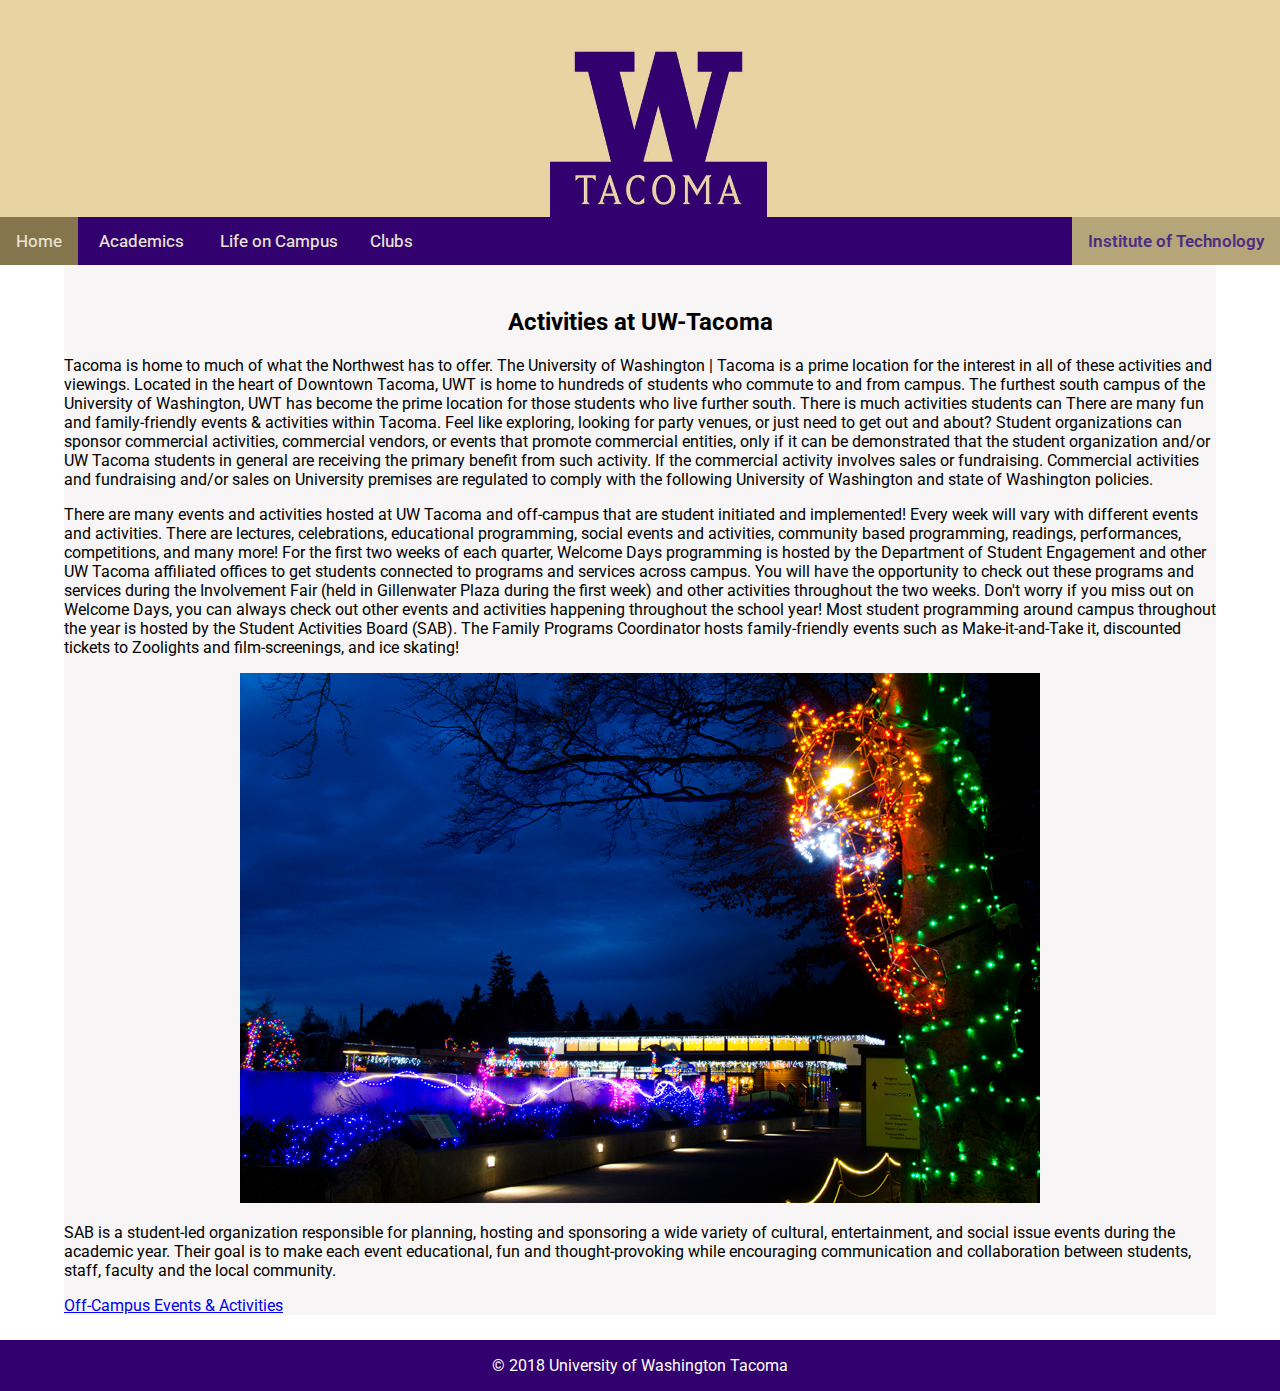
<file: Group 4 Website/html/activities.html>
<!DOCTYPE html>
<html>
<head>
    <title>Activities on Campus</title>
    <meta charset="UTF-8">
    <meta name="description" content="Activities information for prospective UW Tacoma students with an interest
    in majoring within the Institute of Technology">
    <meta name="keywords" content="University of Washington, University of Washington Tacoma, UWT, UW Tacoma, UWT IT,
    UW Tacoma IT, UW Tacoma transfer student, transfer, Tacoma, College, University, computer science, computer engineering,
    IT, electrical engineering, uw tacoma computer science, uw tacoma computer science transfer, uw tacoma computer engineering,
    activities, UW Tacoma activities">
    <meta name="author" content="Jonatthan Jean-Pierre">

    <link rel="stylesheet" href="../css/styles.css">
    <link href="https://fonts.googleapis.com/css?family=Roboto:300,400,500,700" rel="stylesheet">
  </head>
  <body>
    <div class="top">
      <a href="index.html">
        <div id="logo">
          <img src="../images/uw_logo.jpeg" alt="UW Tacoma Logo">
        </div>
      </a>
    </div>
    <div id="navigation">
      <ul class="topnav">
        <li>
          <a class="active" href="index.html">Home</a>
        </li>
        <li id="academics">
          <a href="#">Academics</a>

          <div class="academics-drop">
            <a href="admissions.html">Admissions</a>
            <a href="courses.html">Courses</a>
            <a href="programs.html">Programs</a>
            <a href="tuition.html">Tuition rates</a>
          </div>

        </li>
        <li id="life">
          <a href="#">Life on Campus</a>
          <div class="life-drop">
            <a href="activities.html">Activities</a>
            <a href="dining.html">Dining</a>
            <a href="housing.html">Housing</a>
          </div>
        </li>
        <li>
          <a href="clubs.html">Clubs</a>
        </li>
        <li class="right">
          <a>Institute of Technology</a>
        </li>
      </ul>
    </div>
    <div id="content">
        <h2>Activities at UW-Tacoma</h2>
        <p>
          Tacoma is home to much of what the Northwest has to offer. The University of Washington | Tacoma is a prime location
          for the interest in all of these activities and viewings. Located in the heart of Downtown Tacoma, UWT is home to
          hundreds of students who commute to and from campus. The furthest south campus of the University of Washington, UWT
          has become the prime location for those students who live further south. There is much activities students can There
          are many fun and family-friendly events & activities within Tacoma. Feel like exploring, looking for party venues, or
          just need to get out and about? Student organizations can sponsor commercial activities, commercial vendors, or events
          that promote commercial entities, only if it can be demonstrated that the student organization and/or UW Tacoma students
          in general are receiving the primary benefit from such activity. If the commercial activity involves sales or
          fundraising. Commercial activities and fundraising and/or sales on University premises are regulated to comply with the
          following University of Washington and state of Washington policies.
        </p>
        <p>
            There are many events and activities hosted at UW
          Tacoma and off-campus that are student initiated and implemented! Every week will vary with different events and
          activities. There are lectures, celebrations, educational programming, social events and activities, community based
          programming, readings, performances, competitions, and many more! For the first two weeks of each quarter, Welcome Days
          programming is hosted by the Department of Student Engagement and other UW Tacoma affiliated offices to get students
          connected to programs and services across campus. You will have the opportunity to check out these programs and
          services during the Involvement Fair (held in Gillenwater Plaza during the first week) and other activities
          throughout the two weeks. Don't worry if you miss out on Welcome Days, you can always check out other events and
          activities happening throughout the school year! Most student programming around campus throughout the year is hosted
          by the Student Activities Board (SAB). The Family Programs Coordinator hosts family-friendly events such as
          Make-it-and-Take it, discounted tickets to Zoolights and film-screenings, and ice skating!
        </p>
        <center><img src="../images/zoolights.png" alt="Zoo Lights"></center>
        <p>
            SAB is a student-led
          organization responsible for planning, hosting and sponsoring a wide variety of cultural, entertainment, and social
          issue events during the academic year. Their goal is to make each event educational, fun and thought-provoking while
          encouraging communication and collaboration between students, staff, faculty and the local community.
        </p>

        <a href="https://www.tacoma.uw.edu/childcare-family-support-services/campus-events-activities">Off-Campus Events & Activities </a>
    </div>
    <div class="footer">&copy; 2018 University of Washington Tacoma
    </div>
  </body>
</html>
</file>
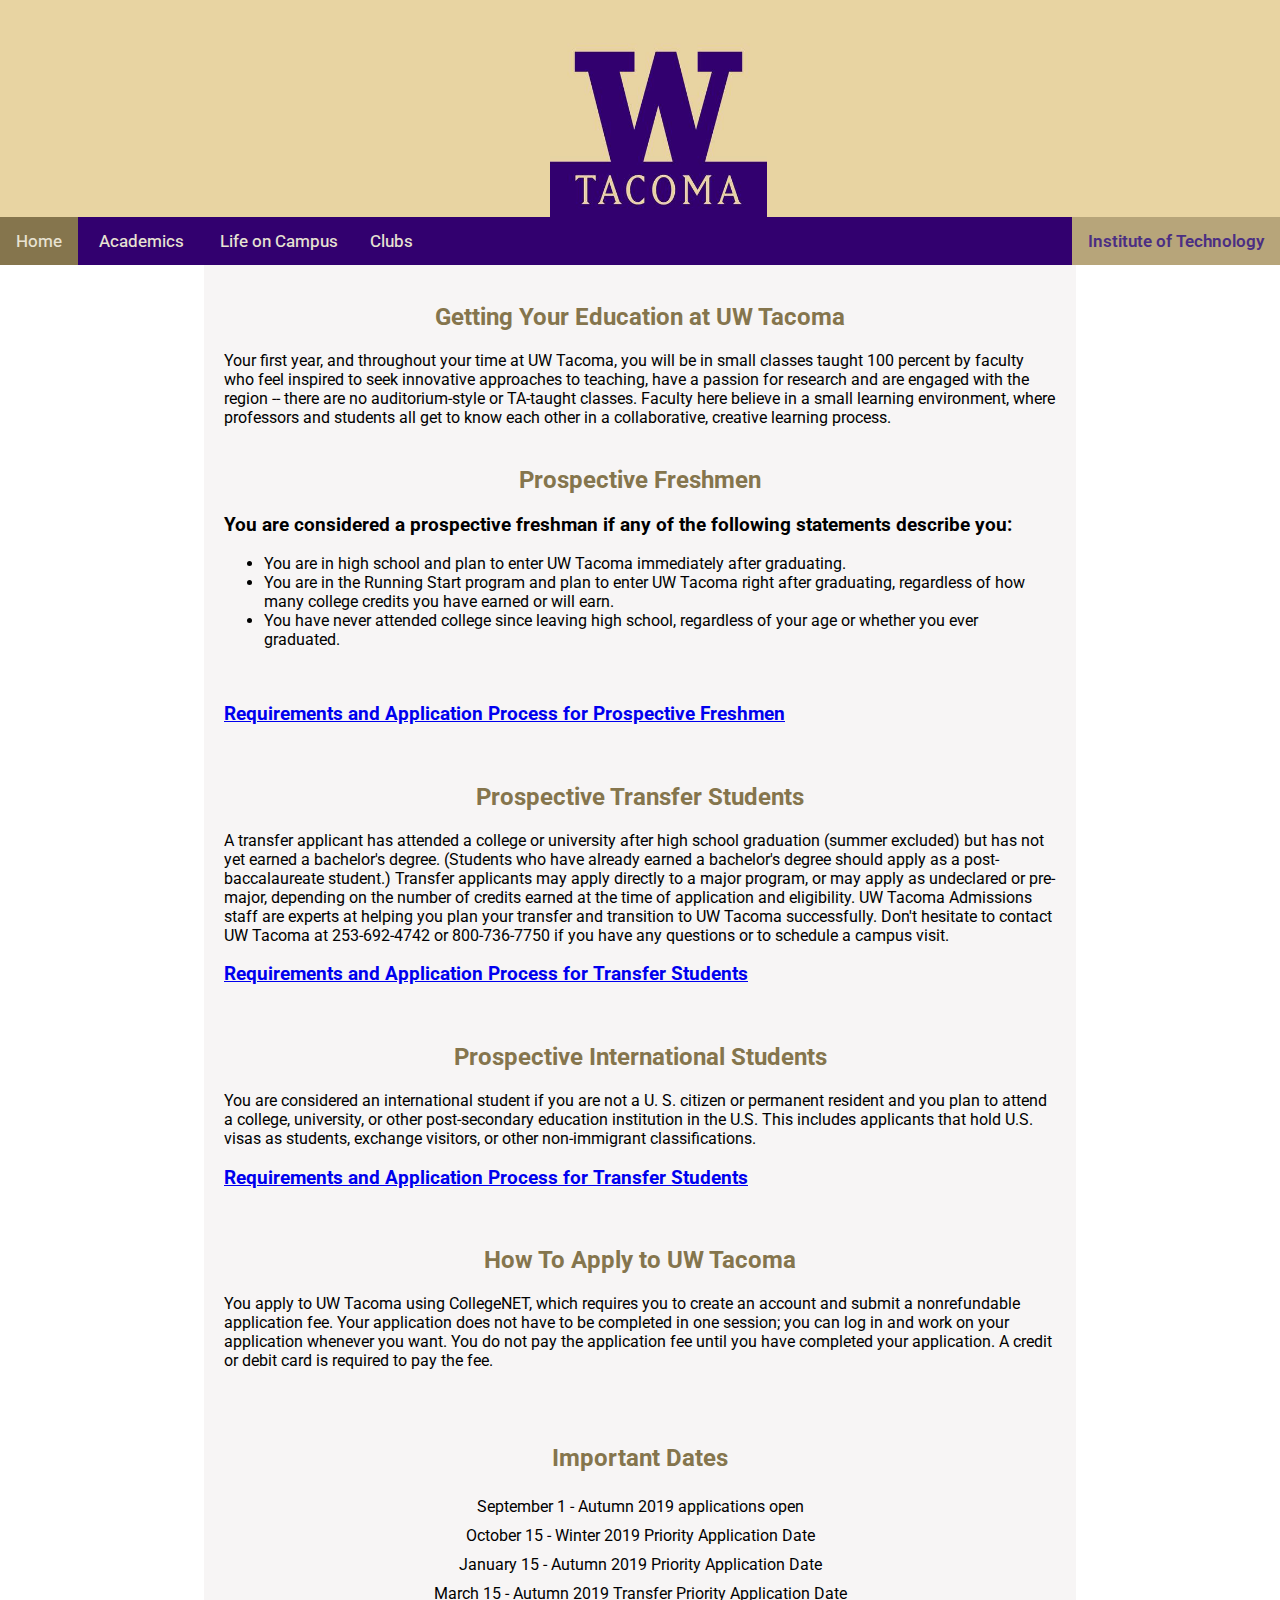
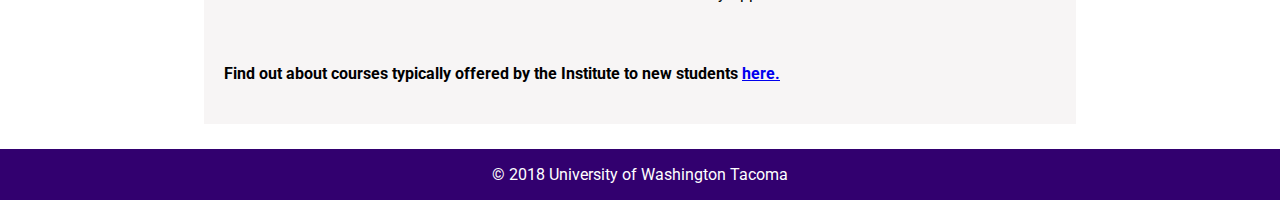
<file: Group 4 Website/html/admissions.html>
<!DOCTYPE html>
<html lang="en">

<head>
  <meta charset="UTF-8">
  <meta name="author" content="Dino Hadzic">

  <meta name="description" content="Admissions resources for prospective UW Tacoma students">
  <meta name="keywords" content="University of Washington, University of Washington Tacoma, UWT, UW Tacoma, UWT IT,
  UW Tacoma IT, UW Tacoma transfer student, transfer, Tacoma, College, University, computer science, computer engineering,
  IT, electrical engineering, uw tacoma computer science, uw tacoma computer science transfer, uw tacoma computer engineering, admissions">

  <link rel="stylesheet" href="../css/styles.css">
  <link href="https://fonts.googleapis.com/css?family=Roboto:300,400,500,700" rel="stylesheet">
  <title>Admissions</title>
</head>

<body>
  <div class="admissions">
    <div id="navigation">
      <a href="index.html">
        <div id="logo">
          <img src="../images/uw_logo.jpeg" alt="UW Logo">
        </div>
      </a>
      <ul class="topnav">
        <li>
          <a class="active" href="index.html">Home</a>

        </li>
        <li id="academics">
          <a href="#">Academics</a>

          <div class="academics-drop">
            <a href="admissions.html">Admissions</a>
            <a href="courses.html">Courses</a>
            <a href="programs.html">Programs</a>
            <a href="tuition.html">Tuition rates</a>
          </div>

        </li>
        <li id="life">
          <a href="#">Life on Campus</a>
          <div class="life-drop">
            <a href="activities.html">Activities</a>
            <a href="dining.html">Dining</a>
            <a href="housing.html">Housing</a>
          </div>
        </li>
        <li>
          <a href="clubs.html">Clubs</a>
        </li>
        <li class="right">
          <a>Institute of Technology</a>
        </li>
      </ul>
    </div>

    <div id="content">
      <h2>Getting Your Education at UW Tacoma</h2>
      <div id="aboutEducation">
        Your first year, and throughout your time at UW Tacoma, you will be in small classes taught 100 percent by faculty who feel
        inspired to seek innovative approaches to teaching, have a passion for research and are engaged with the region --
        there are no auditorium-style or TA-taught classes. Faculty here believe in a small learning environment, where professors
        and students all get to know each other in a collaborative, creative learning process.
      </div>
      <br>

      <h2>Prospective Freshmen</h2>
      <div id="prospects">
        <h3>You are considered a prospective freshman if any of the following statements describe you:</h3>
        <ul>
          <li>You are in high school and plan to enter UW Tacoma immediately after graduating.</li>
          <li>You are in the Running Start program and plan to enter UW Tacoma right after graduating, regardless of how many
            college credits you have earned or will earn.</li>
          <li>You have never attended college since leaving high school, regardless of your age or whether you ever graduated.</li>
        </ul>
        <br>
        <a href="https://www.tacoma.uw.edu/node/21335/">
          <h3>Requirements and Application Process for Prospective Freshmen</h3>
        </a>
        <br>

        <h2>Prospective Transfer Students</h2>
        <p id="transfer">
          A transfer applicant has attended a college or university after high school graduation (summer excluded) but has not yet
          earned a bachelor's degree. (Students who have already earned a bachelor's degree should apply as a post-baccalaureate
          student.) Transfer applicants may apply directly to a major program, or may apply as undeclared or pre-major, depending
          on the number of credits earned at the time of application and eligibility. UW Tacoma Admissions staff are experts
          at helping you plan your transfer and transition to UW Tacoma successfully. Don't hesitate to contact UW Tacoma
          at 253-692-4742 or 800-736-7750 if you have any questions or to schedule a campus visit.
        </p>

        <a href="https://www.tacoma.uw.edu/admissions/transfer-admission-requirements">
          <h3>Requirements and Application Process for Transfer Students</h3>
        </a>
        <br>

        <h2>Prospective International Students</h2>
        <p id="international">
          You are considered an international student if you are not a U. S. citizen or permanent resident and you plan to attend a
          college, university, or other post-secondary education institution in the U.S. This includes applicants that hold
          U.S. visas as students, exchange visitors, or other non-immigrant classifications.
        </p>

        <a href="https://www.tacoma.uw.edu/admissions/international-admission-requirements">
          <h3>Requirements and Application Process for Transfer Students</h3>
        </a>
        <br>

        <div id="howToApply">
          <h2>How To Apply to UW Tacoma</h2>
          <p>
            You apply to UW Tacoma using CollegeNET, which requires you to create an account and submit a nonrefundable application fee.
            Your application does not have to be completed in one session; you can log in and work on your application whenever
            you want. You do not pay the application fee until you have completed your application. A credit or debit card
            is required to pay the fee.
          </p>
          <br>
        </div>
        <br>

        <h2>Important Dates</h2>
        <div id="importantDates">
          <ul>
            <li>September 1 - Autumn 2019 applications open</li>
            <li>October 15 - Winter 2019 Priority Application Date</li>
            <li>January 15 - Autumn 2019 Priority Application Date</li>
            <li>March 15 - Autumn 2019 Transfer Priority Application Date</li>
          </ul>
        </div>
        <br>

        <h4>Find out about courses typically offered by the Institute to new students
          <a href="courses.html">here.</a>
        </h4>
      </div>
    </div>
  </div>
  <div class="footer">&copy; 2018 University of Washington Tacoma
  </div>
</body>

</html>
</file>
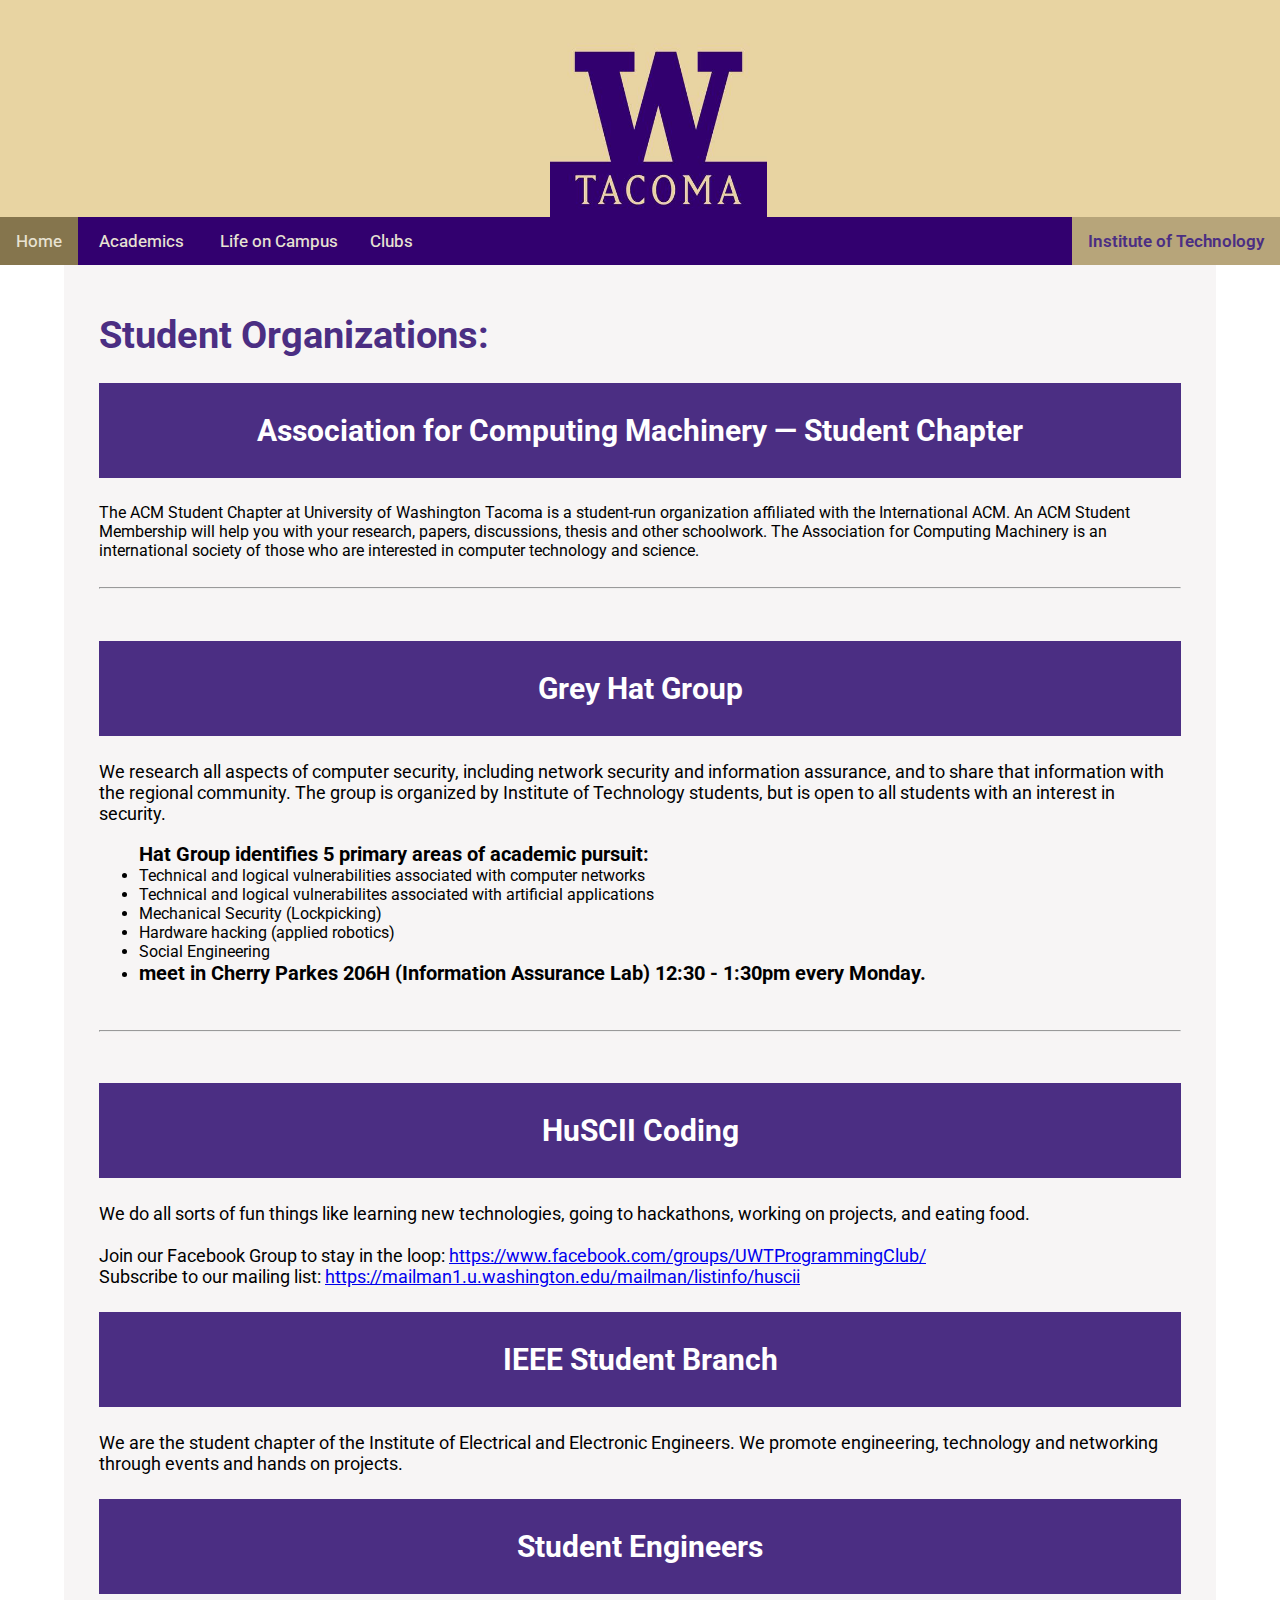
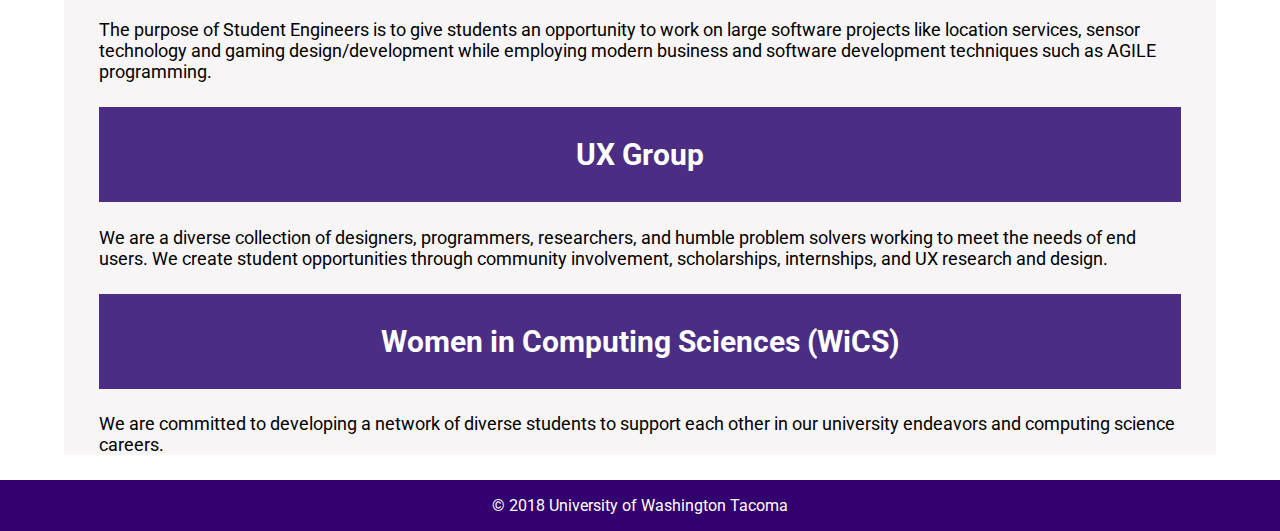
<file: Group 4 Website/html/clubs.html>
<!DOCTYPE html>
<html lang="en">

<head>
  <meta charset="UTF-8">
  <meta name="description" content="Clubs information for prospective UW Tacoma students with an interest
  in majoring within the Institute of Technology">
  <meta name="keywords" content="University of Washington, University of Washington Tacoma, UWT, UW Tacoma, UWT IT,
  UW Tacoma IT, UW Tacoma transfer student, transfer, Tacoma, College, University, computer science, computer engineering,
  IT, electrical engineering, uw tacoma computer science, uw tacoma computer science transfer, uw tacoma computer engineering,
  clubs, UW Tacoma clubs">
  <meta name="author" content="Daylen Nguyen">

  <link rel="stylesheet" href="../css/styles.css">
  <link href="https://fonts.googleapis.com/css?family=Roboto:300,400,500,700" rel="stylesheet">
  <title>Clubs</title>
</head>

<body>
  <div id="navigation">
    <a href="index.html">
      <div id="logo">
        <img src="../images/uw_logo.jpeg" alt="UWT logo">
      </div>
    </a>
    <ul class="topnav">
      <li>
        <a class="active" href="index.html">Home</a>

      </li>
      <li id="academics">
        <a href="#">Academics</a>

        <div class="academics-drop">
          <a href="admissions.html">Admissions</a>
          <a href="courses.html">Courses</a>
          <a href="programs.html">Programs</a>
          <a href="tuition.html">Tuition rates</a>
        </div>

      </li>
      <li id="life">
        <a href="#">Life on Campus</a>
        <div class="life-drop">
          <a href="activities.html">Activities</a>
          <a href="dining.html">Dining</a>
          <a href="housing.html">Housing</a>
        </div>
      </li>
      <li>
        <a href="clubs.html">Clubs</a>
      </li>
      <li class="right">
        <a>Institute of Technology</a>
      </li>
    </ul>
  </div>
  <div id="content">
    <div id="clubs">
      <h1>Student Organizations:</h1>

      <h2>Association for Computing Machinery — Student Chapter</h2>
      The ACM Student Chapter at University of Washington Tacoma is a student-run organization affiliated with the International
      ACM. An ACM Student Membership will help you with your research, papers, discussions, thesis and other schoolwork.
      The Association for Computing Machinery is an international society of those who are interested in computer technology
      and science.
      <br><br><hr><br>
      <h2>Grey Hat Group</h2>
      <p>
        We research all aspects of computer security, including network security and information assurance, and to share that information
        with the regional community. The group is organized by Institute of Technology students, but is open to all students
        with an interest in security.

        <br>
        <ul>
          <strong> Hat Group identifies 5 primary areas of academic pursuit:</strong>
        <li>Technical and logical vulnerabilities associated with computer networks</li>
        <li>Technical and logical vulnerabilites associated with artificial applications</li>
        <li>Mechanical Security (Lockpicking)</li>
        <li> Hardware hacking (applied robotics)</li>
        <li> Social Engineering</li>
        <li> <strong>meet in Cherry Parkes 206H (Information Assurance Lab) 12:30 - 1:30pm every Monday.</strong>
      </ul>
      </p>

      <br><hr><br>
      <h2>HuSCII Coding</h2>
      <p>
        We do all sorts of fun things like learning new technologies, going to hackathons, working on projects, and eating food.
        <br><br>Join our Facebook Group to stay in the loop: <a href="https://www.facebook.com/groups/UWTProgrammingClub/">https://www.facebook.com/groups/UWTProgrammingClub/</a>
        <br>Subscribe to our mailing list: <a href="https://mailman1.u.washington.edu/mailman/listinfo/huscii">https://mailman1.u.washington.edu/mailman/listinfo/huscii</a>
      </p>
      <h2>IEEE Student Branch</h2>
      <p>
        We are the student chapter of the Institute of Electrical and Electronic Engineers. We promote engineering, technology and
        networking through events and hands on projects.
      </p>
      <h2>Student Engineers</h2>
      <p>
        The purpose of Student Engineers is to give students an opportunity to work on large software projects like location services,
        sensor technology and gaming design/development while employing modern business and software development techniques
        such as AGILE programming.
      </p>
      <h2>UX Group</h2>
      <p>
        We are a diverse collection of designers, programmers, researchers, and humble problem solvers working to meet the needs
        of end users. We create student opportunities through community involvement, scholarships, internships, and UX research
        and design.
      </p>
      <h2>Women in Computing Sciences (WiCS)</h2>
      <p>
        We are committed to developing a network of diverse students to support each other in our university endeavors and computing
        science careers.
      </p>

    </div>

  </div>
  <div class="footer">&copy; 2018 University of Washington Tacoma
  </div>
</body>

</html>
</file>
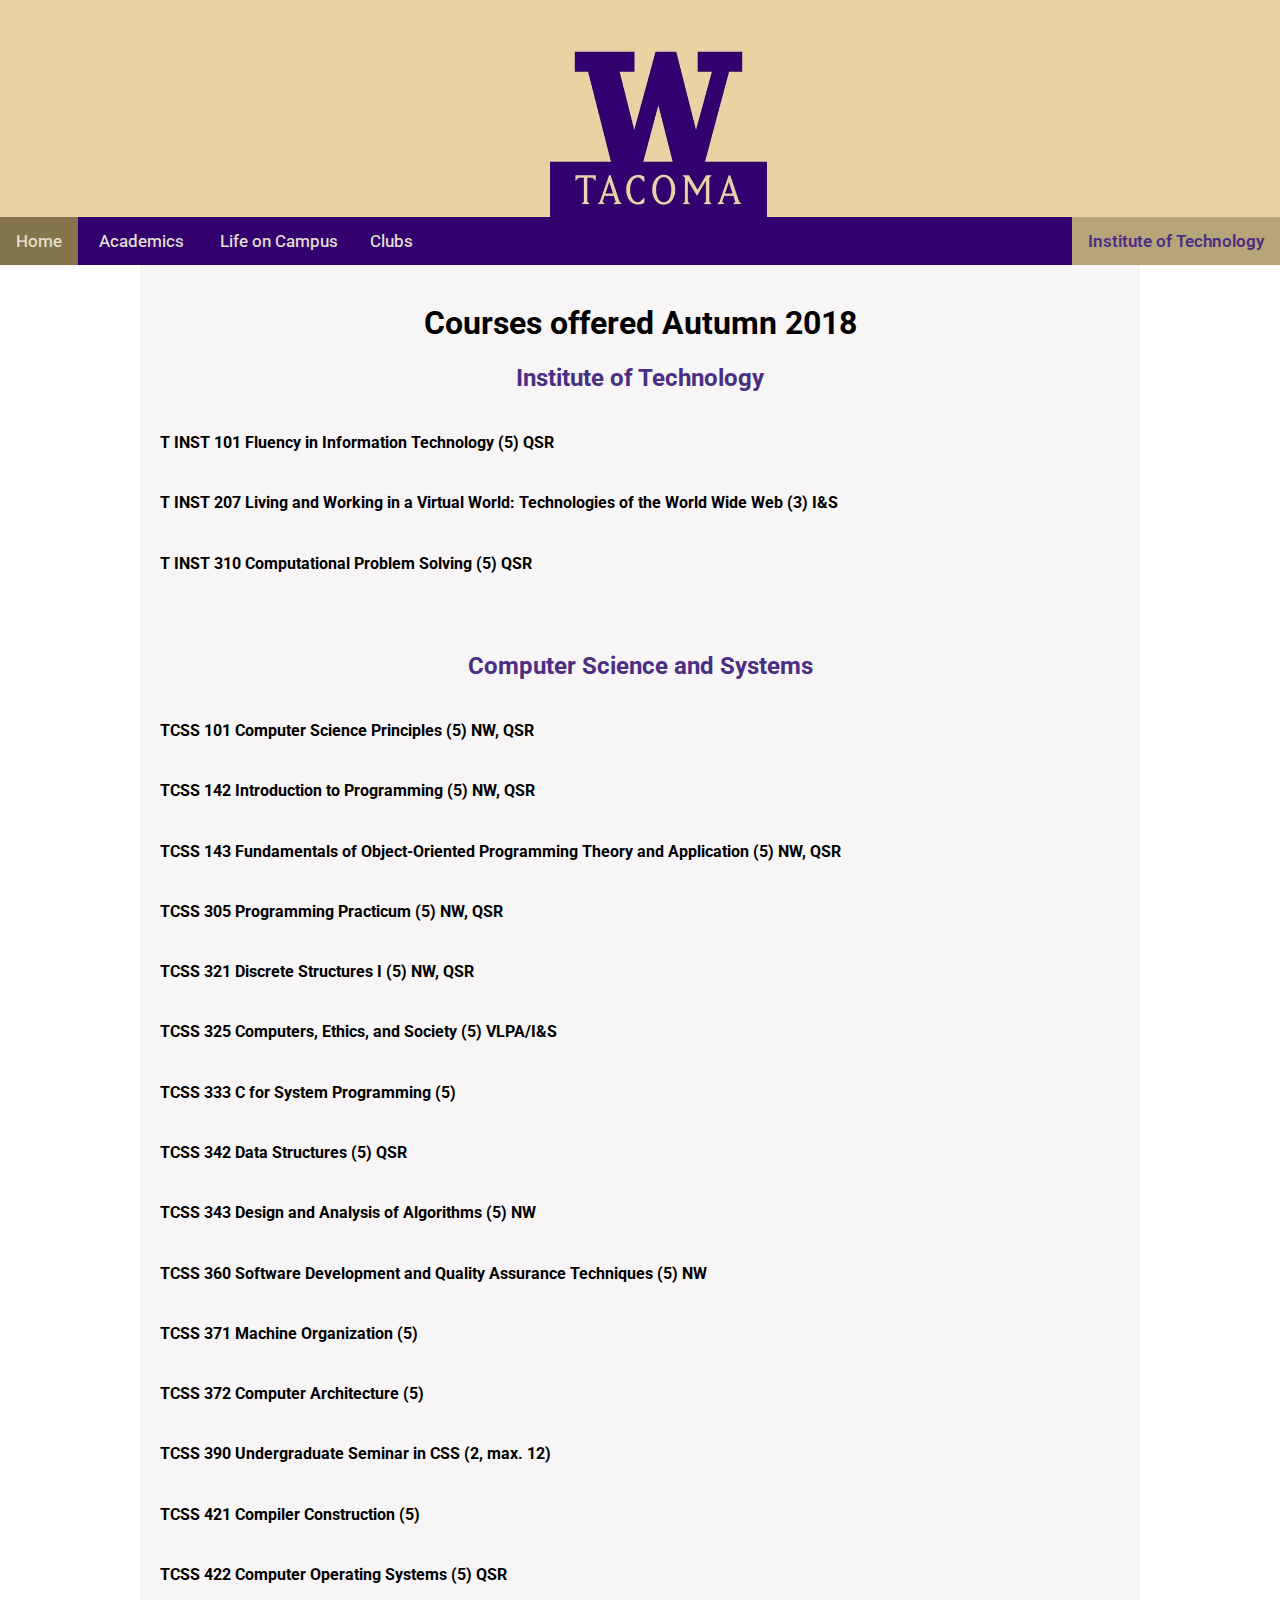
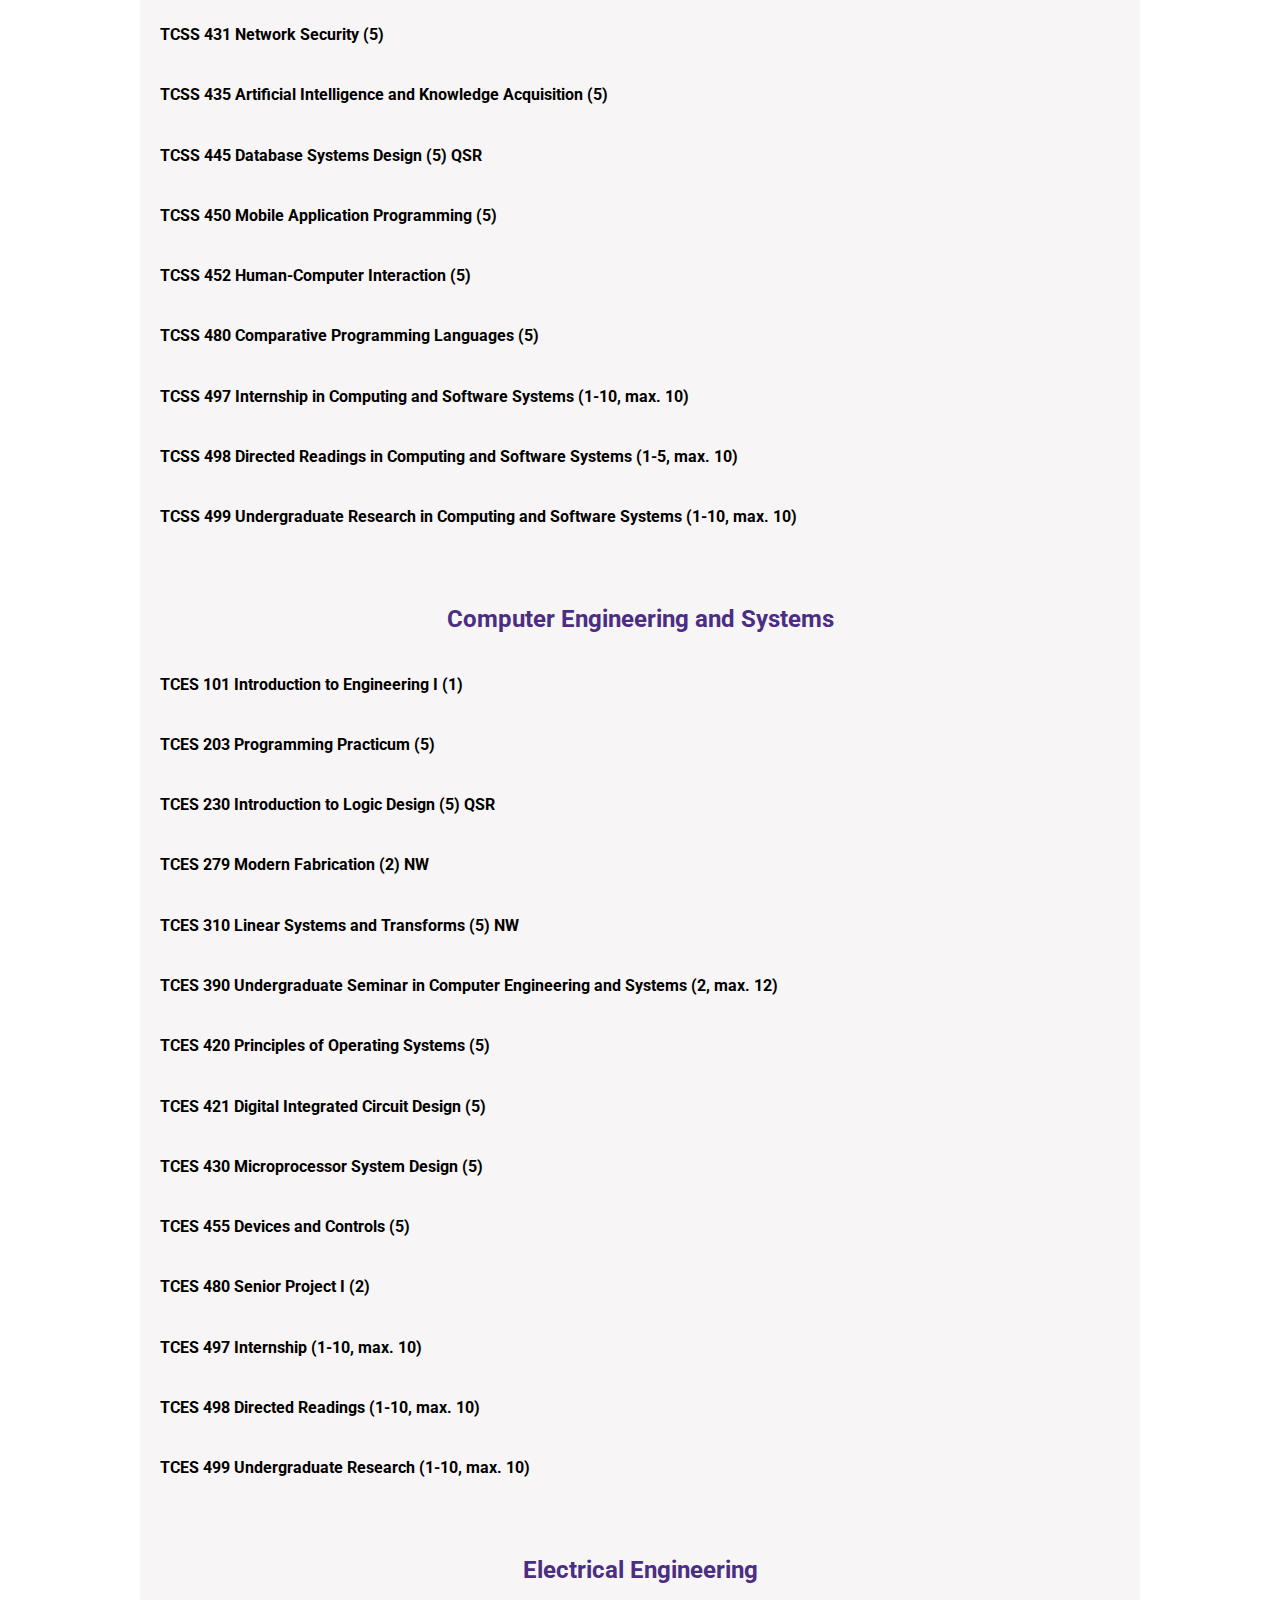
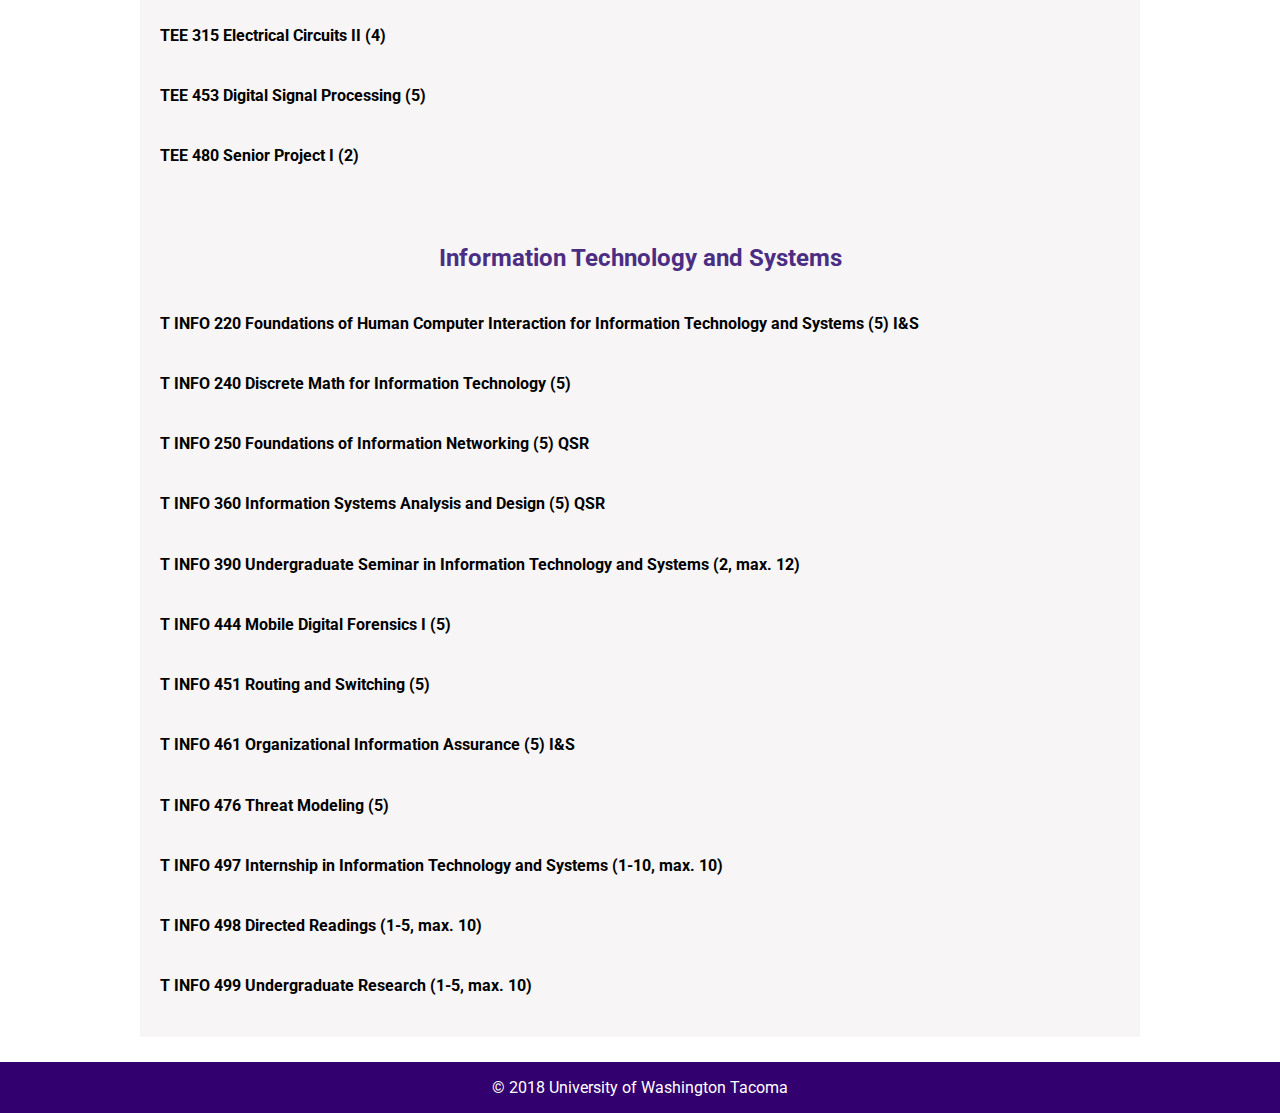
<file: Group 4 Website/html/courses.html>
<!DOCTYPE html>
<html lang="en">
<head>
  <meta charset="UTF-8">

  <meta name="description" content="Course information for prospective UW Tacoma students with an interest
  in majoring within the Institute of Technology">
  <meta name="keywords" content="University of Washington, University of Washington Tacoma, UWT, UW Tacoma, UWT IT,
  UW Tacoma IT, UW Tacoma transfer student, transfer, Tacoma, College, University, computer science, computer engineering,
  IT, electrical engineering, uw tacoma computer science, uw tacoma computer science transfer, uw tacoma computer engineering,
  courses, UW Tacoma courses">

  <meta name="author" content="Dino Hadzic">
  <link rel="stylesheet" href="../css/styles.css">
  <link href="https://fonts.googleapis.com/css?family=Roboto:300,400,500,700" rel="stylesheet">
  <title>Courses</title>
</head>
<body>
  <div class="courses">
  <div id="navigation">
  	<a href="index.html"><div id="logo"><img src="../images/uw_logo.jpeg" alt="UWT logo"></div></a>
  	<ul class="topnav">
      <li>
        <a class="active" href="index.html">Home</a>

      </li>
      <li id="academics"><a href="#" >Academics</a>

        <div class="academics-drop">
          <a href="admissions.html">Admissions</a>
          <a href="courses.html">Courses</a>
          <a href="programs.html">Programs</a>
          <a href="tuition.html">Tuition rates</a>
        </div>

      </li>
      <li id="life"><a href="#">Life on Campus</a>
        <div class="life-drop">
          <a href="activities.html">Activities</a>
          <a href="dining.html">Dining</a>
          <a href="housing.html">Housing</a>
        </div>
      </li>
  	  <li><a href="clubs.html">Clubs</a></li>
  	  <li class="right"><a >Institute of Technology</a></li>
  	</ul>
  </div>
  <div id="content">
    <h1>Courses offered Autumn 2018</h1>
    <h2 style="color:#4b2e83;">Institute of Technology</h2>
    <div class="course">
      <h4 id="courseTitle">T INST 101 Fluency in Information Technology (5) QSR</h4>
      <p class="courseDescription">Introduces skills, concepts, and capabilities necessary to effectively use information
        technology. Includes logical reasoning, managing complexity, operation of computers and networks, and contemporary
        applications such as effective Web searching and database manipulation, ethical aspects, and social impacts of
        information technology. Not available for credit to students who have completed TCSS 142.</p>
    </div>
    <div class="course">
      <h4 id="courseTitle">T INST 207 Living and Working in a Virtual World: Technologies of the World Wide Web (3) I&S</h4>
      <p class="courseDescription">Explores some of the important technological principles underlying the World Wide Web as
        it pertains to the creation and maintenance of virtual communities and the access to information. Provides a deeper
        understanding of how these principles can empower one to live effectively in a virtual community.</p>
    </div>
    <div class="course">
      <h4 id="courseTitle">T INST 310 Computational Problem Solving (5) QSR</h4>
      <p class="courseDescription">Covers the fundamental framework for developing computational solutions to a variety of
        problems encountered in the world. Explores methods of analyzing and characterizing problems, and of developing a
        computational solution. Introduces computer programming and explores and compares various types of programming methods.
        This minor is not available to CSS majors.</p>
    </div>

    <br><br>

    <h2 style="color:#4b2e83;">Computer Science and Systems</h2>
    <div class="course">
      <h4 id="courseTitle">TCSS 101 Computer Science Principles (5) NW, QSR</h4>
      <p class="courseDescription">Introduces fundamental concepts of computer science and computational thinking. Includes
        logical reasoning; problem solving; operation of computers and networks; effective searching; and ethical, legal,
        and social aspects of information technology.</p>
    </div>
    <div class="course">
      <h4 id="courseTitle">TCSS 142 Introduction to Programming (5) NW, QSR</h4>
      <p class="courseDescription">Introduces the design and implementation of computer programs.
        Includes an introduction to program structure, data types, and object-oriented design.
        Prerequisite: a minimum grade of 2.0 in either TMATH 116, TMATH 120, TMATH 121, or MATH 120, a score of 154-163
        on MPT-AS test, or a score of 2 on AP exam.</p>
    </div>
    <div class="course">
      <h4 id="courseTitle">TCSS 143 Fundamentals of Object-Oriented Programming Theory and Application (5) NW, QSR</h4>
      <p class="courseDescription">Develops fundamental concepts and techniques for analysis, design, and
        implementation of computer programs using an object-oriented language. Includes recursive techniques and
        use of abstract data types. Prerequisite: a minimum grade of 2.0 in either TCSS 142 or CSE 142.</p>
    </div>
    <div class="course">
      <h4 id="courseTitle">TCSS 305 Programming Practicum (5) NW, QSR</h4>
      <p class="courseDescription">Provides a practicum in program design and development. Programming practice
        on a medium-scale, object-oriented application, consolidating prior programming principles and expanding
        knowledge of application design.</p>
    </div>
    <div class="course">
      <h4 id="courseTitle">TCSS 321 Discrete Structures I (5) NW, QSR</h4>
      <p class="courseDescription">Introduces definitions and tools for reasoning about discrete mathematical
        objects useful for computer professionals, including set theory, propositions and predicates, Boolean algebra,
        sequences, enumeration, algorithms, methods of proof, and relations.</p>
    </div>
    <div class="course">
      <h4 id="courseTitle">TCSS 325 Computers, Ethics, and Society (5) VLPA/I&S</h4>
      <p class="courseDescription">Analyzes social, political, and ethical implications of computer and
        information technologies. Covers Western ethical theories, professional ethics, and diverse topics
        in computer ethics. Emphasizes writing and the construction of ethical arguments.</p>
    </div>
    <div class="course">
      <h4 id="courseTitle">TCSS 333 C for System Programming (5)</h4>
      <p class="courseDescription">Introduces C as a language for exploring low-level machine characteristics
        and interacting with operating system services. Includes bit models for numeric data, pointers, arrays
        and structures, memory allocation, development of multiple file programs, libraries, system calls, and
        tools for compiling and linking.</p>
    </div>
    <div class="course">
      <h4 id="courseTitle">TCSS 342 Data Structures (5) QSR</h4>
      <p class="courseDescription">Covers data structures and classical algorithms with an emphasis on
        implementing them in high-level programming languages. Includes sequential and linked lists, binary trees,
        heaps, B-trees, hash tables, graphs, and algorithms for searching and sorting. Concentrates on developing
        implementations, understanding their performance, and estimating their potential effectiveness in applications.
        Prerequisite: minimum grade of 2.0 in either TCES 203 or TCSS 305; and TCSS 321.</p>
    </div>
    <div class="course">
      <h4 id="courseTitle">TCSS 343 Design and Analysis of Algorithms (5) NW</h4>
      <p class="courseDescription">Develops competencies associated with problem-solving, algorithms,
        and computational models. Explores algorithms analysis and design, and computational complexity.
        Includes efficient algorithms, models of computation, correctness, time and space complexity,
        NP-complete problems, and undecidable problems. Prerequisite: minimum grade of 2.0 in TCSS 342</p>
    </div>
    <div class="course">
      <h4 id="courseTitle">TCSS 360 Software Development and Quality Assurance Techniques (5) NW</h4>
      <p class="courseDescription">Covers how to build quality software using standard development practices
        and representations. Includes writing and using requirements, designing and representing computational
        units, rigorous program testing, reviews and inspections, and working effectively in teams.
        Prerequisite: a minimum grade of 2.0 in TCSS 342; 10 credits of writing coursework.</p>
    </div>
    <div class="course">
      <h4 id="courseTitle">TCSS 371 Machine Organization (5)</h4>
      <p class="courseDescription">Develops the hardware basis for computing systems,
        and the relationship between hardware and software. Covers number representations,
        digital logic, machine organization, instruction set architecture, assembly language,
        and translation of high-level languages into machine instructions. Prerequisite: minimum grade of 2.0 in TCSS 321.</p>
    </div>
    <div class="course">
      <h4 id="courseTitle">TCSS 372 Computer Architecture (5)</h4>
      <p class="courseDescription">Covers the microarchitecture level of
        machine design and advanced architecture features for perform enhancement.
        Topics include computer performance measures, microarchitecture instructions,
        CPU design (datapath, pipelines, control unit, instruction parallelism), memory
        hierarchy, cache memory, virtual memory, parallel processing and multicore architectures.
        Prerequisite: a minimum grade of 2.0 in TCSS 371.</p>
    </div>
    <div class="course">
      <h4 id="courseTitle">TCSS 390 Undergraduate Seminar in CSS (2, max. 12)</h4>
      <p class="courseDescription">Enhances problem-solving skills. Topics and
        approaches vary. Includes lectures and problem sessions in mathematics, programming,
        problem solving, and CSS applications. Does not carry credit toward the CSS
        degree Credit/no-credit only.</p>
    </div>
    <div class="course">
      <h4 id="courseTitle">TCSS 421 Compiler Construction (5)</h4>
      <p class="courseDescription">Develops student understanding of how compliers translate
        high level programming languages into assembly language. Includes specifying programming
        language syntax, building data structures, generating assembly code, and implementing a
        complier for a small high-level language. Prerequisite: minimum grade of 2.0 in both
        TCSS 342 and TCSS 371.</p>
    </div>
    <div class="course">
      <h4 id="courseTitle">TCSS 422 Computer Operating Systems (5) QSR</h4>
      <p class="courseDescription">Examines the fundamental concepts of operating systems and
        how they function. Includes process management, file systems, concurrency, inter-process
        communication, graphical interfaces, and security. Prerequisite: a minimum grade of 2.0 in
        TCSS 342; a minimum grade of 2.0 in TCSS 371.</p>
    </div>
    <div class="course">
      <h4 id="courseTitle">TCSS 431 Network Security (5)</h4>
      <p class="courseDescription">Covers cryptographic methods including public and private key
        algorithms. Examines protocols that utilize such methods, such as secure email, digital
        signatures, authorization, e-voting, and electronic cash. Includes lab component for
        demonstration of security techniques such as firewalls, intrusion detection systems, and
        virtual private networks. Prerequisite: a minimum grade of 2.0 in TCSS 321 and TCSS 325</p>
    </div>
    <div class="course">
      <h4 id="courseTitle">TCSS 435 Artificial Intelligence and Knowledge Acquisition (5)</h4>
      <p class="courseDescription">Introduction to the uses of intelligence theories, techniques,
        and tools. Foundational material includes search, knowledge representation, machine learning,
        and planning. Artificial intelligence techniques applied to practical problems in areas such as
        control systems, optimization, scheduling, and classification. Prerequisite: a minimum grade of 2.0 in TCSS 342.</p>
    </div>
    <div class="course">
      <h4 id="courseTitle">TCSS 445 Database Systems Design (5) QSR</h4>
      <p class="courseDescription">Fundamental concepts, system organization, and implementation
        of database systems. Methods for obtaining requirements and designing database systems;
        differences between hierarchical, relational, and network database designs; file organizations
        and data structures; structured query language (SQL); query optimization; database design;
        concurrency control; security; issues involving distributed database systems. Prerequisite:
        a minimum grade of 2.0 in TCSS 342.</p>
    </div>
    <div class="course">
      <h4 id="courseTitle">TCSS 450 Mobile Application Programming (5)</h4>
      <p class="courseDescription">Covers mobile programming principles. Explores application life
        cycle, user interfaces, data management, graphics libraries, memory management, localization,
        and web services. Prerequisite: TCSS 360.</p>
    </div>
    <div class="course">
      <h4 id="courseTitle">TCSS 452 Human-Computer Interaction (5)</h4>
      <p class="courseDescription">Examines human-centered design of interactive systems.
        Focuses on understanding user needs, brainstorming, sketching, choosing from among design
        alternatives, prototyping, usability testing, representing, communicating, and critiquing designs.
        Prerequisite: minimum grade of 2.0 in either TCSS 305 or T INST 312.</p>
    </div>
    <div class="course">
      <h4 id="courseTitle">TCSS 480 Comparative Programming Languages (5)</h4>
      <p class="courseDescription">Study and comparison of several programming languages in regards to data
        structures, operations, notation, and control. Examines programming paradigms, implementation strategies,
        programming environments, and programming style. Prerequisite: minimum grade of 2.0 in both TCSS 342
        and TCSS 333.</p>
    </div>
    <div class="course">
      <h4 id="courseTitle">TCSS 497 Internship in Computing and Software Systems (1-10, max. 10)</h4>
      <p class="courseDescription">Project as delineated in a contract between student, faculty advisor,
        and community sponsor. Prerequisite: minimum grade of 2.0 in TCSS 360.</p>
    </div>
    <div class="course">
      <h4 id="courseTitle">TCSS 498 Directed Readings in Computing and Software Systems (1-5, max. 10)</h4>
      <p class="courseDescription">Readings as specified in agreement with faculty. Prerequisite: TCSS 360.</p>
    </div>
    <div class="course">
      <h4 id="courseTitle">TCSS 499 Undergraduate Research in Computing and Software Systems (1-10, max. 10)</h4>
      <p class="courseDescription">Design and implementation of a research study as specified in a contract with faculty.
        Prerequisite: TCSS 360.</p>
    </div>

    <br><br>

    <h2 style="color:#4b2e83;">Computer Engineering and Systems</h2>
    <div class="course">
      <h4 id="courseTitle">TCES 101 Introduction to Engineering I (1)</h4>
      <p class="courseDescription">Introduces the product development life-cycle. Demonstrates how to use hardware
        and software development tools. Teaches how the components of an embedded system are controlled.
        Give experiences working as members of a development team.</p>
    </div>
    <div class="course">
      <h4 id="courseTitle">TCES 203 Programming Practicum (5)</h4>
      <p class="courseDescription">Provides practical experience designing and developing a large, complex programming project.
        Introduces true object-oriented language like C++ and Java to build on the number of tools available
        to engineers for designing more complex projects. Prerequisite: minimum grade of 2.0 in either
        TCES 202, TCSS 143, or CSE 143.</p>
    </div>
    <div class="course">
      <h4 id="courseTitle">TCES 230 Introduction to Logic Design (5) QSR</h4>
      <p class="courseDescription">Examines Boolean algebra and logic simplification,
        design of combined logic for decoders and multiplexers, and design of sequential devices
         including registers, and counters. Analysis of devices for logic networks including, three-state, CMOS,
         programmable logic devices. Uses tools for schematic capture and circuit simulations. Introduction to state
         machines. Laboratory required. Prerequisite: Minimum grade of 2.0 in either TCSS 142 or TCES 201;
         minimum grade of 2.0 in TMATH 126. Offered: A. </p>
    </div>
    <div class="course">
      <h4 id="courseTitle">TCES 279 Modern Fabrication (2) NW</h4>
      <p class="courseDescription">Introduces new technology in 3D modeling, printing, laser cutting, and electronic fabrication.
        Students learn to fabricate engineering prototypes by building small scale artifacts. Credit/no-credit only.
        Offered: AWSp.</p>
    </div>
    <div class="course">
      <h4 id="courseTitle">TCES 310 Linear Systems and Transforms (5) NW</h4>
      <p class="courseDescription">Extends circuit analysis technique to include dependent sources, power calculations,
        network topology, natural and forced response for RLC circuits, complex frequency, poles and zeros.
        Introduces Fourier series and Fourier, Laplace and z-transforms. Analyzes filters with z-transforms
        and difference equations. Prerequisite: a minimum grade of 2.0 either TCES 215 or E E 215. Offered: AWSpS.</p>
    </div>
    <div class="course">
      <h4 id="courseTitle">TCES 390 Undergraduate Seminar in Computer Engineering and Systems (2, max. 12)</h4>
      <p class="courseDescription">Enhances problem-solving skills. Includes lectures and problem sessions in mathematics,
        programming, problem solving, and CES applications. Credit/no-credit only.</p>
    </div>
    <div class="course">
      <h4 id="courseTitle">TCES 420 Principles of Operating Systems (5)</h4>
      <p class="courseDescription">Covers the fundamental principles of operating design and function for both general
        purpose computing and real-time application control. Includes concurrent processes, scheduling, inter-process
        communications, memory management, I/O, and file systems. Prerequisite: minimum grade of 2.0 in TCES 372.</p>
    </div>
    <div class="course">
      <h4 id="courseTitle">TCES 421 Digital Integrated Circuit Design (5)</h4>
      <p class="courseDescription">Covers digital integrated circuit manufacturing process; design rules; diodes;
        MOS(FET) transistors; interconnect wires; analysis and design of CMOS inverters; combinational and sequential
        circuits; arithmetic operators and memory; implementation strategies; timing issues; and CAD tools.
        Prerequisite: minimum grade of 2.0 in both TCES 230 and TCES 312.</p>
    </div>
    <div class="course">
      <h4 id="courseTitle">TCES 430 Microprocessor System Design (5)</h4>
      <p class="courseDescription">Introduces hardware and software design techniques for microprocessor-based systems.
        Gives experience designing and implementing a system using current technology and components. Provides the
        opportunity to interface microprocessors to external devices. Gives experience using state-of-the-art development
        systems and procedures. Prerequisite: a minimum grade of 2.0 in TCES 372.</p>
    </div>
    <div class="course">
      <h4 id="courseTitle">TCES 455 Devices and Controls (5)</h4>
      <p class="courseDescription">Teaches how to control motors and other physical actuators by delving into
        their theories of operation. Examines automatic control theory and provides experience using computers
        to control devices. Requires team projects in the laboratory. Prerequisite: a minimum grade of 2.0
        in each of TCES 310; TCES 312; and TCES 330.</p>
    </div>
    <div class="course">
      <h4 id="courseTitle">TCES 480 Senior Project I (2)</h4>
      <p class="courseDescription">Covers the preparation for conducting the senior project systems analysis
        and design and implementation, testing, and delivery. Includes case studies of engineering projects.
        Prerequisite: minimum grade of 2.0 in TCES 330.</p>
    </div>
    <div class="course">
      <h4 id="courseTitle">TCES 497 Internship (1-10, max. 10)</h4>
      <p class="courseDescription">Gives experience working in real-world engineering environment. Demonstrates
        how engineering processes are conducted within an organization.
        Prerequisite: minimum grade of 2.0 in either TCES 330 or TCES 372.</p>
    </div>
    <div class="course">
      <h4 id="courseTitle">TCES 498 Directed Readings (1-10, max. 10)</h4>
      <p class="courseDescription">Facilitates pursuit of knowledge in a specific area through readings of
        technical publications as specified in an agreement with the faculty supervisor.</p>
    </div>
    <div class="course">
      <h4 id="courseTitle">TCES 499 Undergraduate Research (1-10, max. 10)</h4>
      <p class="courseDescription">Provides opportunities to pursue research in an area that is of interest.
        Gives experience specifying, designing, implementing, and evaluating a research project.</p>
    </div>

    <br><br>

    <h2 style="color:#4b2e83;">Electrical Engineering</h2>
    <div class="course">
      <h4 id="courseTitle">TEE 315 Electrical Circuits II (4)</h4>
      <p class="courseDescription">Review of AC Circuits, Power and Energy, Three-phase circuits,
        Two-port circuits, and Transmission Lines. Prerequisite: minimum grade of 2.0 in TCES 215.</p>
    </div>
    <div class="course">
      <h4 id="courseTitle">TEE 453 Digital Signal Processing (5)</h4>
      <p class="courseDescription">Discrete-time convolution, difference equations, the z-transform, and the discrete-time
        Fourier transform. Digital signal processor architectures. Analysis and design of digital network and
        finite/infinite impulse response digital filters. Implementation of the fast Fourier transform algorithm.
        Prerequisite: minimum grade of 2.0 in TCES 310 and TMATH 390.</p>
    </div>
    <div class="course">
      <h4 id="courseTitle">TEE 480 Senior Project I (2)</h4>
      <p class="courseDescription">Covers the preparation for conducting the senior project systems analysis and design
        (TEE481), and implementation, testing, and delivery (TEE482). Includes case studies of engineering projects.
        Prerequisite: TEE 316 with 2.0 GPA.</p>
    </div>

    <br><br>

    <h2 style="color:#4b2e83;">Information Technology and Systems</h2>
    <div class="course">
      <h4 id="courseTitle">T INFO 220 Foundations of Human Computer Interaction for Information Technology and Systems (5) I&S</h4>
      <p class="courseDescription">Examines the principles of human computer interaction. Studies issues of computer and system design
        more holistically with an emphasis on how such systems can be improved through proactive designs. Topics include
        human factors, human-centered computing and evaluation, effective interfaces, accessibility, legal issues, and social
        and organizational context.</p>
    </div>
    <div class="course">
      <h4 id="courseTitle">T INFO 240 Discrete Math for Information Technology (5)</h4>
      <p class="courseDescription">Examines selected topics of discrete mathematics and statistics as applicable to students of
        information technology and systems. Topics include basic logic, discrete probability, functions, relations, sets,
        hypothesis testing, sampling and description statistics, graphs and trees, regular expressions, and application of
        mathematics and statistics to information technology.</p>
    </div>
    <div class="course">
      <h4 id="courseTitle">T INFO 250 Foundations of Information Networking (5) QSR</h4>
      <p class="courseDescription">Explores computer networking and telecommunications fundamentals including LANs, WANs,
        Intranets, and the World Wide Web. Studies data communication concepts, models, and protocols.
         Practices installation, configuration, systems integration, and management of infrastructure technologies.</p>
    </div>
    <div class="course">
      <h4 id="courseTitle">T INFO 360 Information Systems Analysis and Design (5) QSR</h4>
      <p class="courseDescription">Examines concepts and techniques for analyzing and designing software systems to meet maintenance
        and modernization requirements such as changes of business logics, integration, and computing paradigms.
        Topics include software aging, reengineering, modeling, pattern, process, and cases.</p>
    </div>
    <div class="course">
      <h4 id="courseTitle">T INFO 390 Undergraduate Seminar in Information Technology and Systems (2, max. 12)</h4>
      <p class="courseDescription">Enhances problem-solving skills. Includes lectures and problem sessions
        in mathematics, programming, problem solving, and ITS applications. Credit/no-credit only.</p>
    </div>
    <div class="course">
      <h4 id="courseTitle">T INFO 444 Mobile Digital Forensics I (5)</h4>
      <p class="courseDescription">Introduction to mobile digital forensics including theory, methodologies, tools, and
        strategies used by mobile digital forensic examiners. Includes study of case evidence leading the examiner through
        various approaches and techniques to determine facts to be presented in court and effective ways of communicating and
        presenting the results of digital investigations.</p>
    </div>
    <div class="course">
      <h4 id="courseTitle">T INFO 451 Routing and Switching (5)</h4>
      <p class="courseDescription">Examines design and implementation methods of TCP/IP internetworks.
        Demonstrates techniques for connecting computers in a network and connecting separate networks to form an inter-network.
        Investigates bridging and switching concepts as well as routing protocols and algorithms.
         Prerequisite: minimum grade of 2.0 in both T INFO 220 and T INFO 250. Instructors: Bai, Chung, Wilson</p>
    </div>
    <div class="course">
      <h4 id="courseTitle">T INFO 461 Organizational Information Assurance (5) I&S</h4>
      <p class="courseDescription">Examines information assurance by exploring the most current methods for securing
        information and systems from policies and procedures to technologies and audit in the context of the cloud.
        Topics include fundamental aspects, security mechanism, operational issues,
        policy, attacks, security domains, forensics, information states, security services, treat analysis, and vulnerabilities</p>
    </div>
    <div class="course">
      <h4 id="courseTitle">T INFO 476 Threat Modeling (5)</h4>
      <p class="courseDescription">This course explores the fundamentals of Threat Modeling and Architecture. Threat modeling is
        used daily in both Security and Application. We will learn the basic concepts of Strategy, STRIDE, Attack Trees,
        Attack Libraries, Development Life cycles and Understanding Risk related to Threat Modeling.
        Prerequisite: T INFO 250; T INFO 310; T INFO 360 </p>
    </div>
    <div class="course">
      <h4 id="courseTitle">T INFO 497 Internship in Information Technology and Systems (1-10, max. 10)</h4>
      <p class="courseDescription">Gives experience working in real-world information technology environment. Demonstrates how the
        life cycle of information technology and systems such as maintenance, modernization, replacement, etc.
        is conducted within an organization. Topics are carried into Senior Project II in ITS. Prerequisite: T INFO 310.</p>
    </div>
    <div class="course">
      <h4 id="courseTitle">T INFO 498 Directed Readings (1-5, max. 10)</h4>
      <p class="courseDescription">Facilitates pursuit of knowledge in a specific area through readings of technical publications as
        specified in an agreement with the faculty supervisor. Prerequisite: T INFO 310.</p>
    </div>
    <div class="course">
      <h4 id="courseTitle">T INFO 499 Undergraduate Research (1-5, max. 10)</h4>
      <p class="courseDescription">Provides opportunities to pursue research in a specific area that is of interest. Gives experience
        specifying, designing, implementing, and evaluating a research project. Prerequisite: T INFO 310. </p>
    </div>
  </div>
  </div>
  <div class="footer">&copy; 2018 University of Washington Tacoma
  </div>
</body>
</html>
</file>
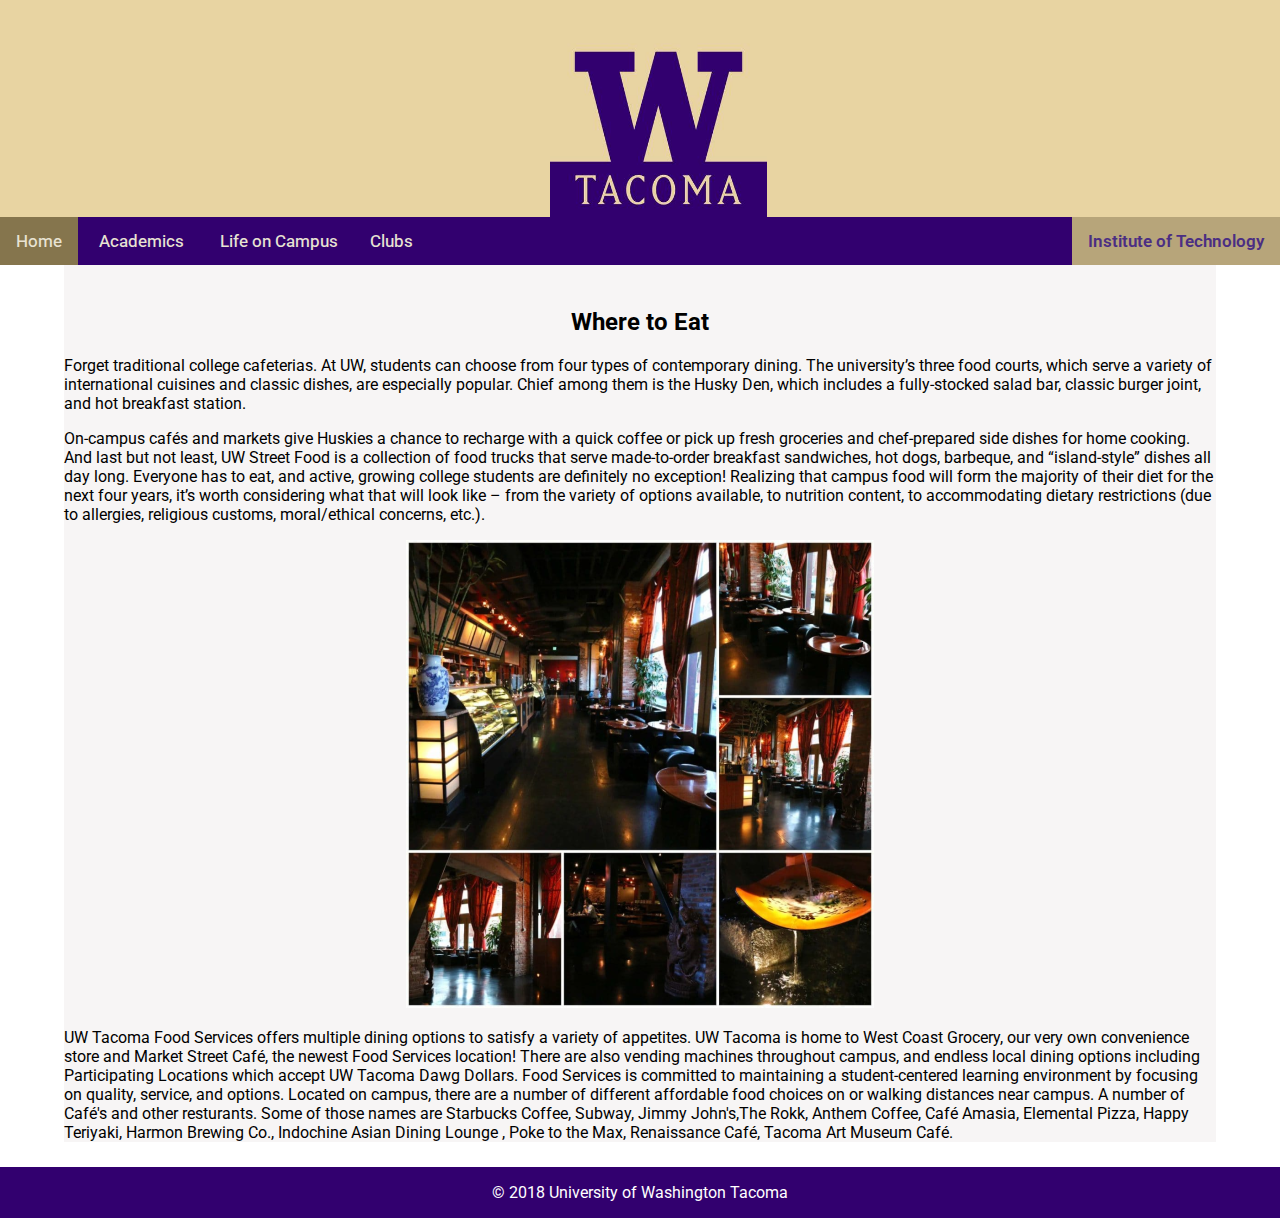
<file: Group 4 Website/html/dining.html>
<!DOCTYPE html>
<html lang="en">
<head>
  <meta charset="UTF-8">
  <link rel="stylesheet" href="../css/styles.css">

  <meta name="description" content="Restaurant information for prospective UW Tacoma students">
  <meta name="keywords" content="University of Washington, University of Washington Tacoma, UWT, UW Tacoma, UWT IT,
  UW Tacoma IT, UW Tacoma transfer student, transfer, Tacoma, College, University, computer science, computer engineering,
  IT, electrical engineering, uw tacoma computer science, uw tacoma computer science transfer, uw tacoma computer engineering,
  dining, eating, UW Tacoma restaurants">
  <meta name="author" content="Jonatthan Jean-Pierre">

  <link href="https://fonts.googleapis.com/css?family=Roboto:300,400,500,700" rel="stylesheet">
  <title>Dining</title>
</head>
<body>
  <div class="top">
    <a href="index.html">
      <div id="logo">
        <img src="../images/uw_logo.jpeg" alt="UW Tacoma Logo">
      </div>
    </a>
  </div>
  <div id="navigation">
    <ul class="topnav">
      <li>
        <a class="active" href="index.html">Home</a>
      </li>
      <li id="academics">
        <a href="#">Academics</a>

        <div class="academics-drop">
          <a href="admissions.html">Admissions</a>
          <a href="courses.html">Courses</a>
          <a href="programs.html">Programs</a>
          <a href="tuition.html">Tuition rates</a>
        </div>

      </li>
      <li id="life">
        <a href="#">Life on Campus</a>
        <div class="life-drop">
          <a href="activities.html">Activities</a>
          <a href="dining.html">Dining</a>
          <a href="housing.html">Housing</a>
        </div>
      </li>
      <li>
        <a href="clubs.html">Clubs</a>
      </li>
      <li class="right">
        <a>Institute of Technology</a>
      </li>
    </ul>
  </div>
  <div id="content">
    <h2>Where to Eat </h2>
    <p>
      Forget traditional college cafeterias. At UW, students can choose from four types of contemporary dining.
      The university’s three food courts, which serve a variety of international cuisines and classic dishes, are
      especially popular. Chief among them is the Husky Den, which includes a fully-stocked salad bar, classic burger
      joint, and hot breakfast station.
    </p>
    <p>
      On-campus cafés and markets give Huskies a chance to recharge with a quick coffee
      or pick up fresh groceries and chef-prepared side dishes for home cooking. And last but not least, UW Street Food
      is a collection of food trucks that serve made-to-order breakfast sandwiches, hot dogs, barbeque, and “island-style”
      dishes all day long. Everyone has to eat, and active, growing college students are definitely no exception! Realizing
      that campus food will form the majority of their diet for the next four years, it’s worth considering what that will
      look like – from the variety of options available, to nutrition content, to accommodating dietary restrictions
      (due to allergies, religious customs, moral/ethical concerns, etc.).
    </p>
    <center><img src="../images/dining2.png" alt="Restaurant"></center>
    <p>
      UW Tacoma Food Services offers multiple
      dining options to satisfy a variety of appetites. UW Tacoma is home to West Coast Grocery, our very own convenience
      store and Market Street Café, the newest Food Services location! There are also vending machines throughout campus, and
      endless local dining options including Participating Locations which accept UW Tacoma Dawg Dollars. Food Services is
       committed to maintaining a student-centered learning environment by focusing on quality, service, and options.
       Located on campus, there are a number of different affordable food choices on or walking distances near campus.
       A number of Café's and other resturants. Some of those names are Starbucks Coffee, Subway, Jimmy John's,The Rokk,
       Anthem Coffee, Café Amasia, Elemental Pizza, Happy Teriyaki, Harmon Brewing Co., Indochine Asian Dining Lounge ,
       Poke to the Max, Renaissance Café, Tacoma Art Museum Café.
     </p>
  </div>
  <div class="footer">&copy; 2018 University of Washington Tacoma
  </div>
</body>
</html>
</file>
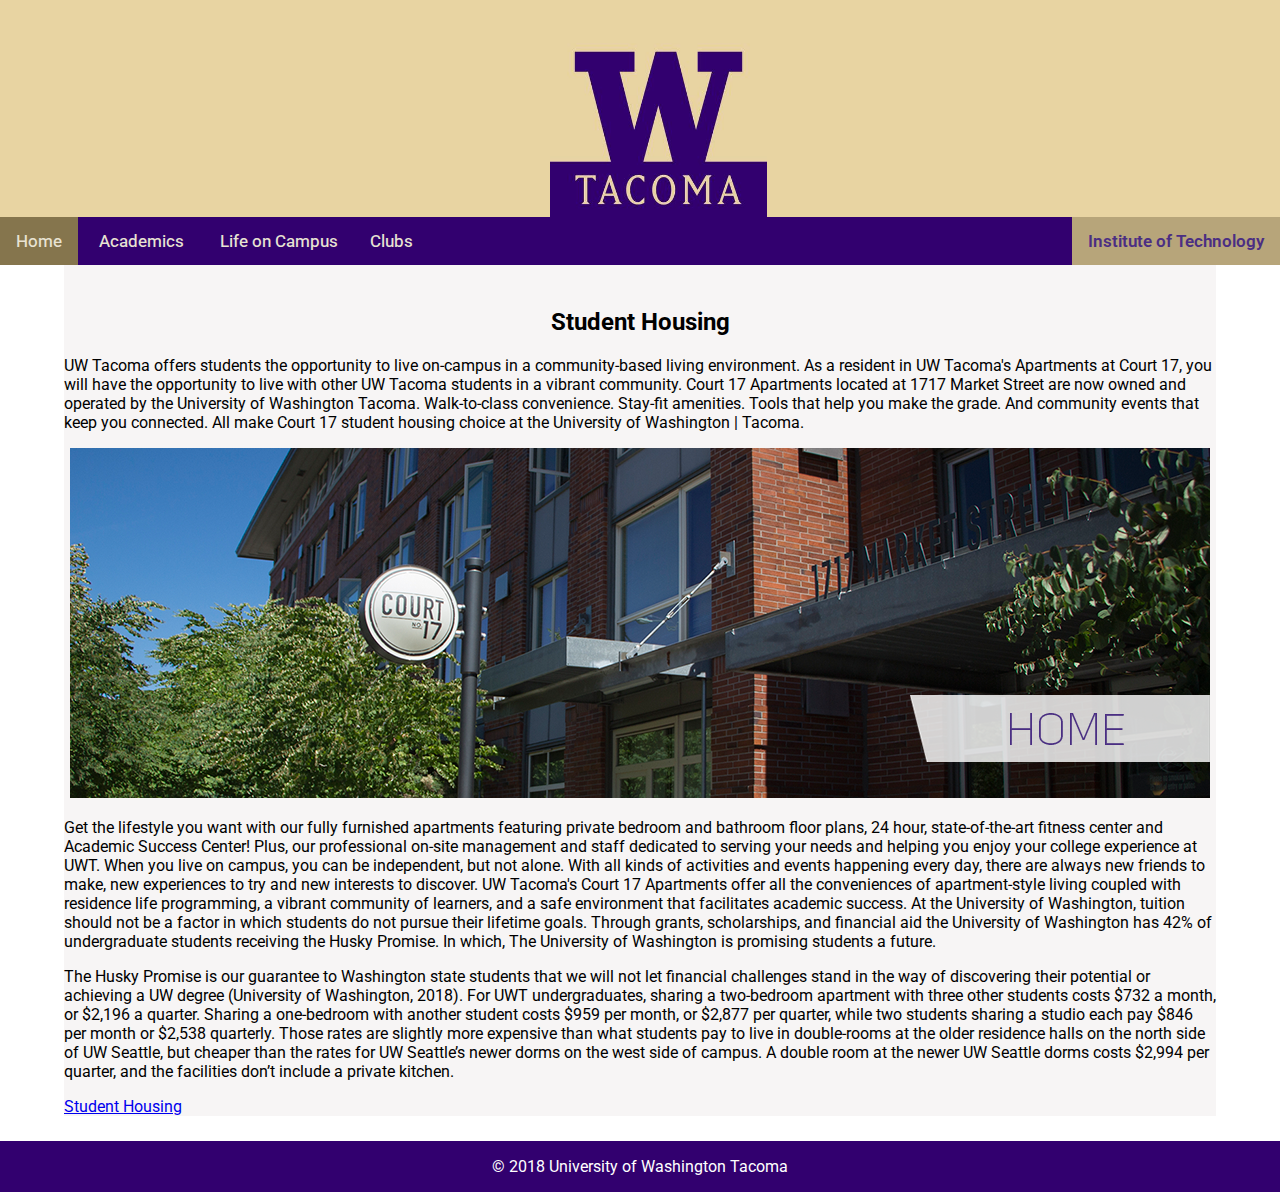
<file: Group 4 Website/html/housing.html>
<!DOCTYPE html>
<html lang="en">
<head>
  <meta charset="UTF-8">
  <link rel="stylesheet" href="../css/styles.css">

  <meta name="description" content="Housing information for prospective UW Tacoma students">
  <meta name="keywords" content="University of Washington, University of Washington Tacoma, UWT, UW Tacoma, UWT IT,
  UW Tacoma IT, UW Tacoma transfer student, transfer, Tacoma, College, University, computer science, computer engineering,
  IT, electrical engineering, uw tacoma computer science, uw tacoma computer science transfer, uw tacoma computer engineering,
  housing, residence, UW Tacoma housing">
  <meta name="author" content="Jonatthan Jean-Pierre">

  <link href="https://fonts.googleapis.com/css?family=Roboto:300,400,500,700" rel="stylesheet">
  <title>Housing</title>
</head>
<body>
  <div class="top">
    <a href="index.html">
      <div id="logo">
        <img src="../images/uw_logo.jpeg" alt="UW Tacoma Logo">
      </div>
    </a>
  </div>
  <div id="navigation">
    <ul class="topnav">
      <li>
        <a class="active" href="index.html">Home</a>
      </li>
      <li id="academics">
        <a href="#">Academics</a>

        <div class="academics-drop">
          <a href="admissions.html">Admissions</a>
          <a href="courses.html">Courses</a>
          <a href="programs.html">Programs</a>
          <a href="tuition.html">Tuition rates</a>
        </div>

      </li>
      <li id="life">
        <a href="#">Life on Campus</a>
        <div class="life-drop">
          <a href="activities.html">Activities</a>
          <a href="dining.html">Dining</a>
          <a href="housing.html">Housing</a>
        </div>
      </li>
      <li>
        <a href="clubs.html">Clubs</a>
      </li>
      <li class="right">
        <a>Institute of Technology</a>
      </li>
    </ul>
  </div>
  <div id="content">
    <h2>Student Housing </h2>
    <p>
      UW Tacoma offers students the opportunity to live on-campus in a community-based living environment.
      As a resident in UW Tacoma's Apartments at Court 17, you will have the opportunity to live with other
      UW Tacoma students in a vibrant community. Court 17 Apartments located at 1717 Market Street are now owned
      and operated by the University of Washington Tacoma. Walk-to-class convenience. Stay-fit amenities. Tools that
      help you make the grade. And community events that keep you connected. All make Court 17 student housing choice
      at the University of Washington | Tacoma.
    </p>
    <center><img src="../images/court17.png" alt="Court 17"></center>
    <p>
      Get the lifestyle you want with our fully furnished apartments featuring
      private bedroom and bathroom floor plans, 24 hour, state-of-the-art fitness center and Academic Success Center!
      Plus, our professional on-site management and staff dedicated to serving your needs and helping you enjoy your
      college experience at UWT. When you live on campus, you can be independent, but not alone. With all kinds of activities
      and events happening every day, there are always new friends to make, new experiences to try and new interests to
      discover. UW Tacoma's Court 17 Apartments offer all the conveniences of apartment-style living coupled with residence
      life programming, a vibrant community of learners, and a safe environment that facilitates academic success. At the
      University of Washington, tuition should not be a factor in which students do not pursue their lifetime goals. Through
      grants, scholarships, and financial aid the University of Washington has 42% of undergraduate students receiving the
      Husky Promise. In which, The University of Washington is promising students a future.
    </p>

    <p>
      The Husky Promise is our
      guarantee to Washington state students that we will not let financial challenges stand in the way of discovering
      their potential or achieving a UW degree (University of Washington, 2018). For UWT undergraduates, sharing a two-bedroom
      apartment with three other students costs $732 a month, or $2,196 a quarter. Sharing a one-bedroom with another student
      costs $959 per month, or $2,877 per quarter, while two students sharing a studio each pay $846 per month or
      $2,538 quarterly. Those rates are slightly more expensive than what students pay to live in double-rooms at the older
      residence halls on the north side of UW Seattle, but cheaper than the rates for UW Seattle’s newer dorms on the west
      side of campus. A double room at the newer UW Seattle dorms costs $2,994 per quarter, and the facilities don’t include a
      private kitchen.
    </p>

    <a href=" https://www.tacoma.uw.edu/admissions/student-housing">Student Housing</a>
  </div>
  <div class="footer">&copy; 2018 University of Washington Tacoma
  </div>
</body>
</html>
</file>
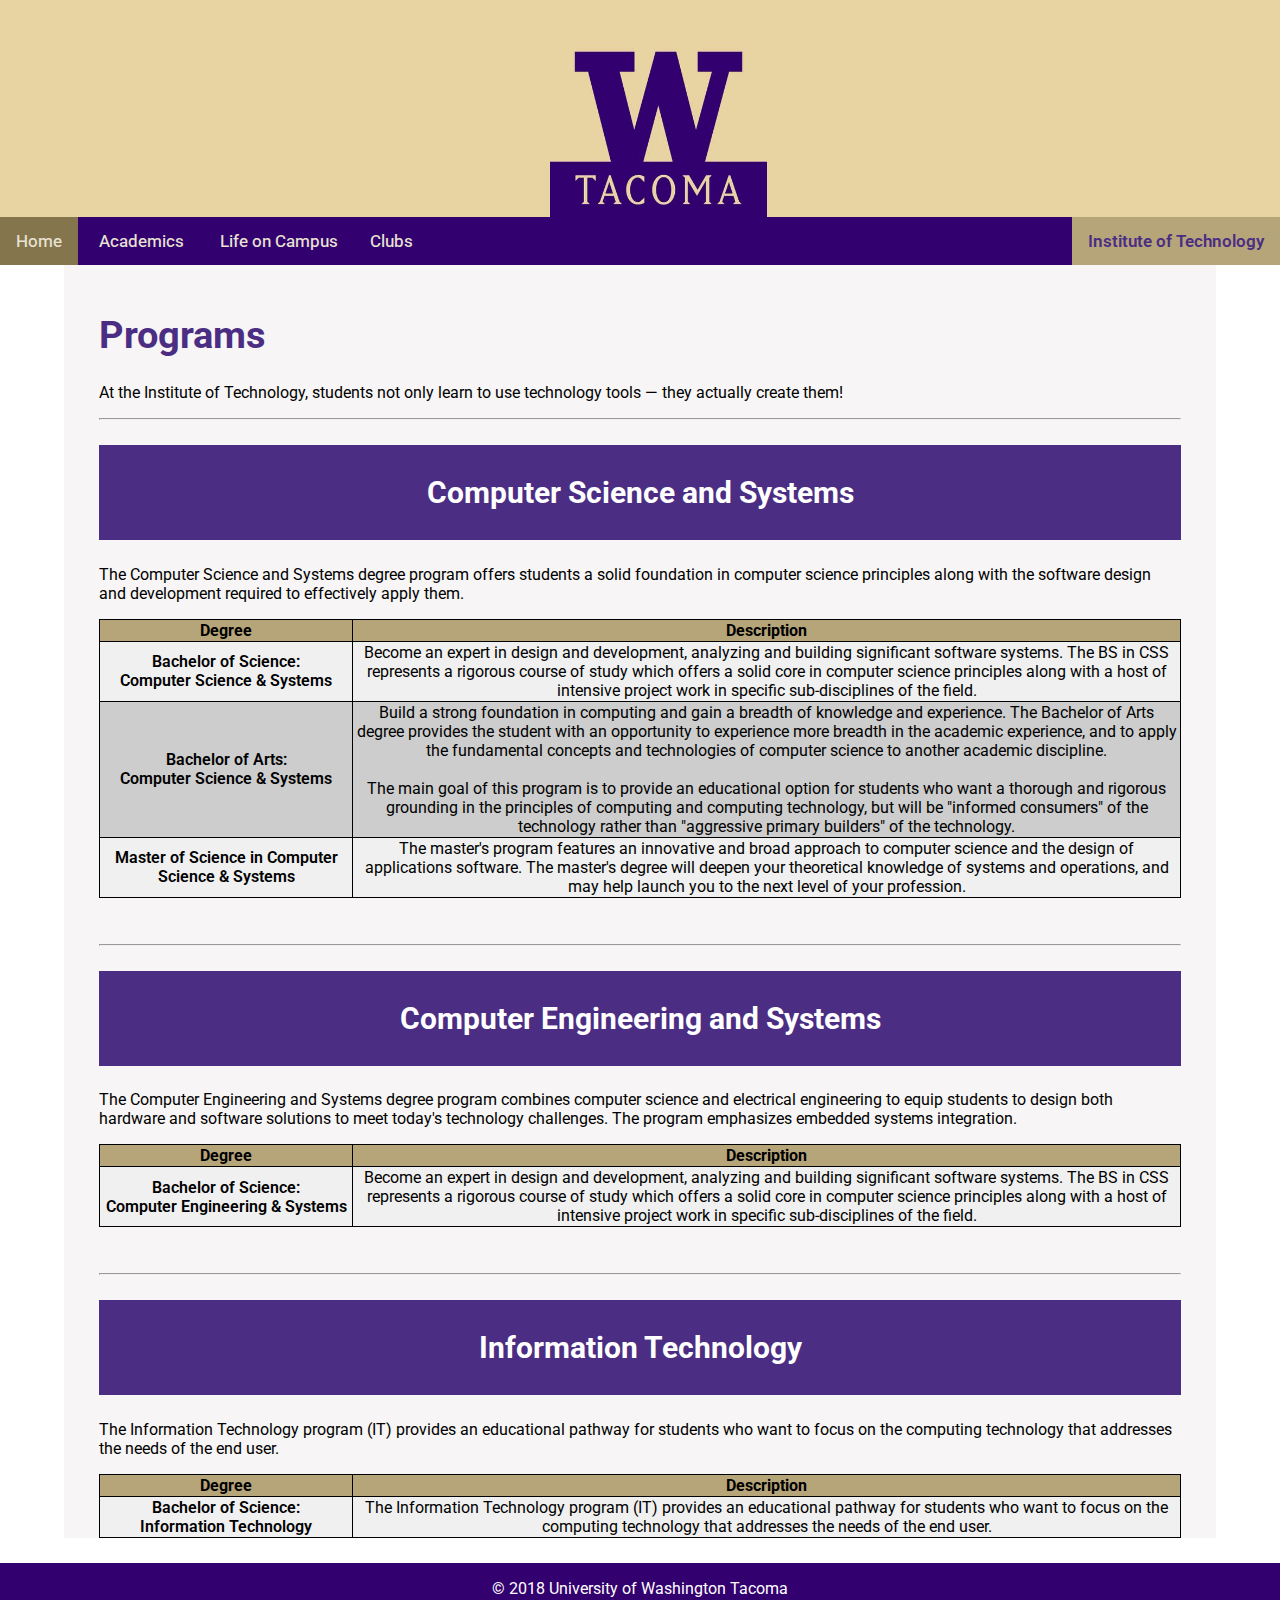
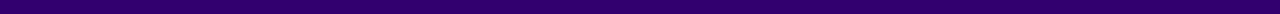
<file: Group 4 Website/html/programs.html>
<!DOCTYPE html>
<html lang="en">
<head>
  <meta charset="UTF-8">
  <link rel="stylesheet" href="../css/styles.css">

  <meta name="description" content="Programs information for prospective UW Tacoma students with an interest
  in majoring within the Institute of Technology">
  <meta name="keywords" content="University of Washington, University of Washington Tacoma, UWT, UW Tacoma, UWT IT,
  UW Tacoma IT, UW Tacoma transfer student, transfer, Tacoma, College, University, computer science, computer engineering,
  IT, electrical engineering, uw tacoma computer science, uw tacoma computer science transfer, uw tacoma computer engineering,
  programs, majors, UW Tacoma programs">
  <meta name="author" content="Daylen Nguyen">

  <link href="https://fonts.googleapis.com/css?family=Roboto:300,400,500,700" rel="stylesheet">
  <title>Institute of Technology Programs</title>
</head>
<body>
  <div id="navigation">
  	<a href="index.html"><div id="logo"><img src="../images/uw_logo.jpeg" alt="UWT Logo"></div></a>
  	<ul class="topnav">
      <li>
        <a class="active" href="index.html">Home</a>

      </li>
      <li id="academics"><a href="#" >Academics</a>

        <div class="academics-drop">
          <a href="admissions.html">Admissions</a>
          <a href="courses.html">Courses</a>
          <a href="programs.html">Programs</a>
          <a href="tuition.html">Tuition rates</a>
        </div>

      </li>
      <li id="life"><a href="#">Life on Campus</a>
        <div class="life-drop">
          <a href="activities.html">Activities</a>
          <a href="dining.html">Dining</a>
          <a href="housing.html">Housing</a>
        </div>
      </li>
  	  <li><a href="clubs.html">Clubs</a></li>
  	  <li class="right"><a >Institute of Technology</a></li>
  	</ul>
  </div>
  <div id="content">
      <!--  -->
      <div id="programs">
        <h1>Programs</h1>
        <p>At the Institute of Technology, students not only learn to use technology tools — they actually create them!</p>
        <hr>
        <h2>Computer Science and Systems</h2>
        <p>The Computer Science and Systems degree program offers students a solid foundation in computer science principles along with the software design and development required to effectively apply them.</p>
        <table class="programs-table" style="width:100%">
					<thead>
						<tr>
							<th scope="col" class="degree-col">Degree</th>
							<th scope="col">Description</th>
						</tr>
					</thead>
					<tbody>
              <tr>
                  <td class="degree-col">Bachelor of Science:<br> Computer Science & Systems</td>
                  <td>Become an expert in design and development, analyzing and building significant software systems. The BS in CSS represents a rigorous course of study which offers a solid core in computer science principles along with a host of intensive project work in specific sub-disciplines of the field.</td>
              </tr>
              <tr>
                  <td class="degree-col">Bachelor of Arts:<br> Computer Science & Systems</td>
                  <td>Build a strong foundation in computing and gain a breadth of knowledge and experience. The Bachelor of Arts degree provides the student with an opportunity to experience more breadth in the academic experience, and to apply the fundamental concepts and technologies of computer science to another academic discipline.
                      <br><br>
                      The main goal of this program is to provide an educational option for students who want a thorough and rigorous grounding in the principles of computing and computing technology, but will be "informed consumers" of the technology rather than "aggressive primary builders" of the technology.</td>
              </tr>
              <tr>
                  <td class="degree-col">Master of Science in Computer Science & Systems</td>
                  <td>The master's program features an innovative and broad approach to computer science and the design of applications software. The master's degree will deepen your theoretical knowledge of systems and operations, and may help launch you to the next level of your profession.</td>
              </tr>
          </tbody>
        </table>

        <!-- Second Table -->
        <br><br>
        <hr>
        <h2>Computer Engineering and Systems</h2>
        <p>The Computer Engineering and Systems degree program combines computer science and electrical engineering to equip students to design both hardware and software solutions to meet today's technology challenges. The program emphasizes embedded systems integration.</p>
        <table class="programs-table" style="width:100%">
					<thead>
						<tr>
							<th scope="col" class="degree-col">Degree</th>
							<th scope="col">Description</th>
						</tr>
					</thead>
					<tbody>
              <tr>
                  <td class="degree-col">Bachelor of Science:<br> Computer Engineering & Systems</td>
                  <td>Become an expert in design and development, analyzing and building significant software systems. The BS in CSS represents a rigorous course of study which offers a solid core in computer science principles along with a host of intensive project work in specific sub-disciplines of the field.</td>
              </tr>
          </tbody>
        </table>

        <!--  -->
        <br><br>
        <hr>
        <h2>Information Technology</h2>
        <p>The Information Technology program (IT) provides an educational pathway for students who want to focus on the computing technology that addresses the needs of the end user.</p>
        <table class="programs-table" style="width:100%">
					<thead>
						<tr>
							<th scope="col" class="degree-col">Degree</th>
							<th scope="col">Description</th>
						</tr>
					</thead>
					<tbody>
              <tr>
                  <td class="degree-col">Bachelor of Science:<br> Information Technology</td>
                  <td>The Information Technology program (IT) provides an educational pathway for students who want to focus on the computing technology that addresses the needs of the end user.</td>
              </tr>
          </tbody>
        </table>
      </div>
  </div>
  <div class="footer">&copy; 2018 University of Washington Tacoma
  </div>

</body>
</html>
</file>
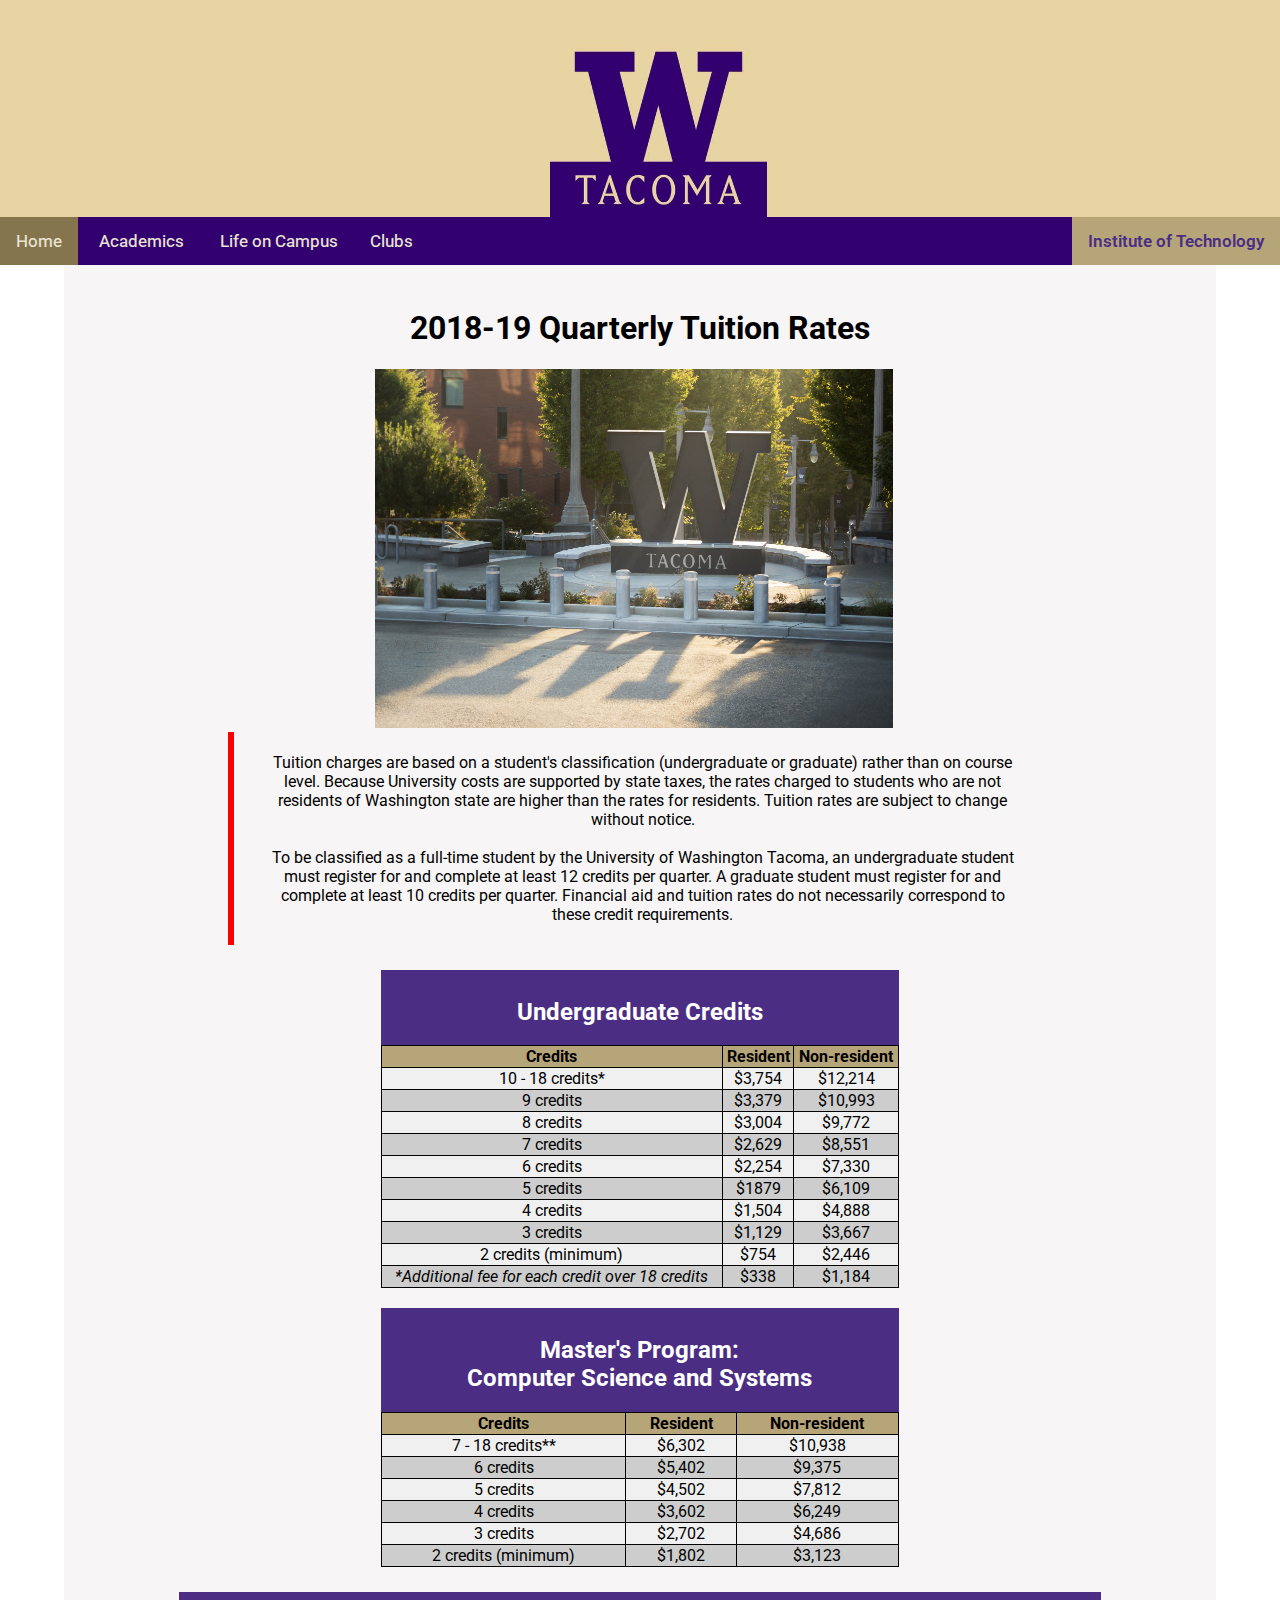
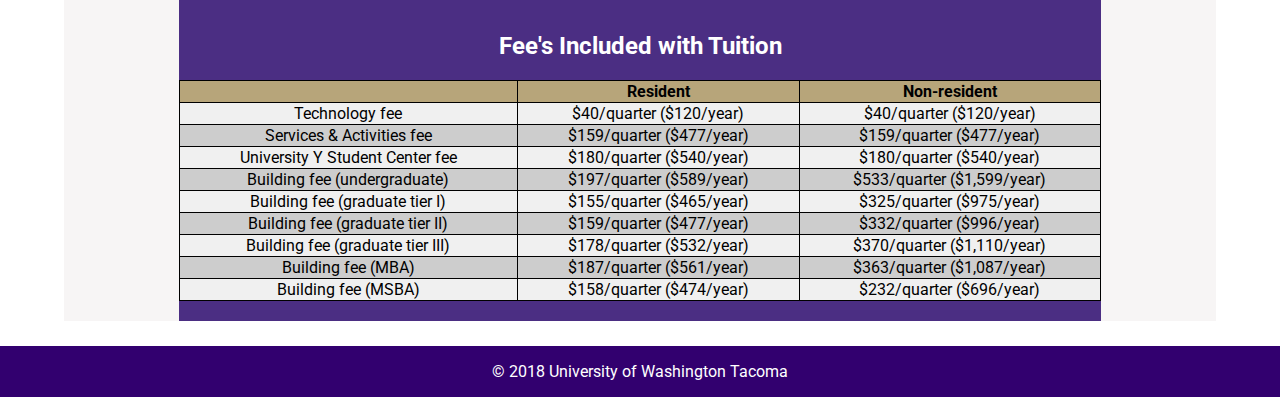
<file: Group 4 Website/html/tuition.html>
<!DOCTYPE html>
<html lang="en">

<head>
	<meta charset="UTF-8">
	<link rel="stylesheet" href="../css/styles.css">

	<meta name="description" content="Tuition information for prospective UW Tacoma students with an interest
  in majoring within the Institute of Technology">
  <meta name="keywords" content="University of Washington, University of Washington Tacoma, UWT, UW Tacoma, UWT IT,
  UW Tacoma IT, UW Tacoma transfer student, transfer, Tacoma, College, University, computer science, computer engineering,
  IT, electrical engineering, uw tacoma computer science, uw tacoma computer science transfer, uw tacoma computer engineering,
  tuition, tuition rates, rates, UW Tacoma tuition">
  <meta name="author" content="Daylen Nguyen">

	<link href="https://fonts.googleapis.com/css?family=Roboto:300,400,500,700" rel="stylesheet">
	<title>UW Tacoma Tuition Rates</title>
</head>

<body>
	<div id="navigation">
		<a href="index.html">
			<div id="logo">
				<img src="../images/uw_logo.jpeg" alt="uwt logo">
			</div>
		</a>
		<ul class="topnav">
			<li>
				<a class="active" href="index.html">Home</a>

			</li>
			<li id="academics">
				<a href="#">Academics</a>

				<div class="academics-drop">
					<a href="admissions.html">Admissions</a>
					<a href="courses.html">Courses</a>
					<a href="programs.html">Programs</a>
					<a href="tuition.html">Tuition rates</a>
				</div>

			</li>
			<li id="life">
				<a href="#">Life on Campus</a>
				<div class="life-drop">
					<a href="activities.html">Activities</a>
					<a href="dining.html">Dining</a>
					<a href="housing.html">Housing</a>
				</div>
			</li>
			<li>
				<a href="clubs.html">Clubs</a>
			</li>
			<li class="right">
				<a>Institute of Technology</a>
			</li>
		</ul>
	</div>

	<div id="content" >
		<div class="tuition-rates">
		<h1>2018-19 Quarterly Tuition Rates</h1>
		<img id="bigw" src="../images/uwt.jpg" alt="uwt big w top of stairs">
		<div id="tuition-notice">
			<p>
				Tuition charges are based on a student's classification (undergraduate or graduate) rather than on course level. Because
				University costs are supported by state taxes, the rates charged to students who are not residents of Washington state
				are higher than the rates for residents. Tuition rates are subject to change without notice.
				<br/>
				<br/> To be classified as a full-time student by the University of Washington Tacoma, an undergraduate student must register
				for and complete at least 12 credits per quarter. A graduate student must register for and complete at least 10 credits
				per quarter. Financial aid and tuition rates do not necessarily correspond to these credit requirements.
			</p>
		</div>
		<div id="tables">
			<div class="tuition-table" id="undergrad-tbl">
				<h2>
					<br>Undergraduate Credits</h2>
				<table>

					<thead>
						<tr>
							<th scope="col">Credits</th>
							<th scope="col">Resident</th>
							<th scope="col">Non-resident</th>
						</tr>
					</thead>
					<tbody>
						<tr>
							<td>10 - 18 credits*</td>
							<td>$3,754</td>
							<td>$12,214</td>
						</tr>
						<tr>
							<td>9 credits</td>
							<td>$3,379</td>
							<td>$10,993</td>
						</tr>
						<tr>
							<td>8 credits</td>
							<td>$3,004</td>
							<td>$9,772</td>
						</tr>
						<tr>
							<td>7 credits</td>
							<td>$2,629</td>
							<td>$8,551</td>
						</tr>
						<tr>
							<td>6 credits</td>
							<td>$2,254</td>
							<td>$7,330</td>
						</tr>
						<tr>
							<td>5 credits</td>
							<td>$1879</td>
							<td>$6,109</td>
						</tr>
						<tr>
							<td>4 credits</td>
							<td>$1,504</td>
							<td>$4,888</td>
						</tr>
						<tr>
							<td>3 credits</td>
							<td>$1,129</td>
							<td>$3,667</td>
						</tr>
						<tr>
							<td>2 credits (minimum)</td>
							<td>$754</td>
							<td>$2,446</td>
						</tr>
						<tr>
							<td>
								<em>*Additional fee for each credit over 18 credits</em>
							</td>
							<td>$338</td>
							<td>$1,184</td>
						</tr>
					</tbody>
				</table>
			</div>

			<div class="tuition-table" id="masters-tbl">
				<h2>
					<br>Master's Program:
					<br>Computer Science and Systems
				</h2>
				<table>
					<thead>
						<tr>
							<th scope="col">Credits</th>
							<th scope="col">Resident</th>
							<th scope="col">Non-resident</th>
						</tr>
					</thead>
					<tbody>
						<tr>
							<td>7 - 18 credits**</td>
							<td>$6,302</td>
							<td>$10,938</td>
						</tr>
						<tr>
							<td>6 credits</td>
							<td>$5,402</td>
							<td>$9,375</td>
						</tr>
						<tr>
							<td>5 credits</td>
							<td>$4,502</td>
							<td>$7,812</td>
						</tr>
						<tr>
							<td>4 credits</td>
							<td>$3,602</td>
							<td>$6,249</td>
						</tr>
						<tr>
							<td>3 credits</td>
							<td>$2,702</td>
							<td>$4,686</td>
						</tr>
						<tr>
							<td>2 credits (minimum)</td>
							<td>$1,802</td>
							<td>$3,123</td>
						</tr>
					</tbody>
				</table>
			</div>

			<div class="tuition-table" id="rates-tbl">
					<h2>
							Fee's Included with Tuition
					</h2>
				<table style="width:100%">
					<thead>
						<tr>
							<th scope="col">&nbsp;</th>
							<th scope="col">Resident</th>
							<th scope="col">Non-resident</th>
						</tr>
					</thead>
					<tbody>
						<tr>
							<td>Technology fee</td>
							<td>$40/quarter ($120/year)</td>
							<td>$40/quarter ($120/year)</td>
						</tr>
						<tr>
							<td>Services &amp; Activities fee</td>
							<td>$159/quarter ($477/year)</td>
							<td>$159/quarter ($477/year)</td>
						</tr>
						<tr>
							<td>University Y Student Center fee</td>
							<td>$180/quarter ($540/year)</td>
							<td>$180/quarter ($540/year)</td>
						</tr>
						<tr>
							<td>Building fee (undergraduate)</td>
							<td>$197/quarter ($589/year)</td>
							<td>$533/quarter ($1,599/year)</td>
						</tr>
						<tr>
							<td>Building fee (graduate tier I)</td>
							<td>$155/quarter ($465/year)</td>
							<td>$325/quarter ($975/year)</td>
						</tr>
						<tr>
							<td>Building fee (graduate tier II)</td>
							<td>$159/quarter ($477/year)</td>
							<td>$332/quarter ($996/year)</td>
						</tr>
						<tr>
							<td>Building fee (graduate tier III)</td>
							<td>$178/quarter ($532/year)</td>
							<td>$370/quarter ($1,110/year)</td>
						</tr>
						<tr>
							<td>Building fee (MBA)</td>
							<td>$187/quarter ($561/year)</td>
							<td>$363/quarter ($1,087/year)</td>
						</tr>
						<tr>
							<td>Building fee (MSBA)</td>
							<td>$158/quarter ($474/year)</td>
							<td>$232/quarter ($696/year)</td>
						</tr>
					</tbody>
				</table>

			</div>

		</div>
	</div>
	</div>
	<div class="footer">&copy; 2018 University of Washington Tacoma
  </div>
</body>

</html>
</file>
<file: Group 4 Website/css/styles.css>
/*
	Daylen Nguyen

	Initial Navbar implementation,
	External font.
*/
html, body {
	margin: 0;
	background-color: #ffffff;
	font-family: 'Roboto', sans-serif;
    /* width: 100%;
  	height: 100%; */
}

img {
  max-width: 100%;
}

.top {
	width: 100%;
	background-color: aqua;
}

#logo {
	position: absolute;
	top: 0px;
	left: 0;
	z-index: 4;
	width: 100%;
	height: 217px;
	background-color: #E8D4A2

}
#logo img {
	padding-left: 43%;
	height: 100%;
	margin: 0 auto;
/*	margin-left: 50%;*/
}

ul.topnav {
	top: 200px;
    list-style-type: none;
    padding: 0;
    background-color: #32006F;
 	font-size: 17px;
	font-weight: 450;
	z-index: 10000;
	position:absolute;
	width: 100%;
	height: 48px;
	overflow: visible;
}

ul.topnav li {float: left;}

ul.topnav li a {
    display: block;
    color: #e8e3d3 ;
    text-align: center;
    padding: 14px 16px;
    text-decoration: none;
}

ul.topnav li a:hover:not(.active) {background-color: #b7a57a;}

ul.topnav li a.active {background-color: #85754d ;}

ul.topnav li.right, ul.topnav li.right a{
	float: right;
	background-color: #B7A57A;
	color: #4b2e83;
	font-weight: 600;
}

@media screen and (max-width: 600px){
    ul.topnav li.right,
    ul.topnav li {float: none;}
	ul.topnav li a{text-align: left;}
	#logo {
		left: 0;
	}
	#logo img {
		width: auto;

	}
	ul.topnav {
/*		margin-top: 100px;*/
		height: 240px;
	}
	#content {
		margin-top: 10%;
	}
}

/*  (Worked as group)
	Daylen Nguyen
	Dino Hadzic
	Jonatthan Jean-Pierre

	navbar dropdown and page-layout
*/

#content {
	padding-top: 25px;
	margin: 0 auto;
	margin-top: 263px;
	z-index: 0;
	width: 90%;
	height: 100%;
	background-color:#F7F5F5
}

.academics-drop, .life-drop {
	color: black;
	background-color: #4b2e83;
	display: none;
}

#academics:hover .academics-drop {
	width:100%;
	display: block;
}
#academics {
	width: 126px;
}

#life:hover .life-drop {
	width: 100%;
	display: block;
}

/*/////////////////////////////////////////////////////////*/


/*Dino Hadzic; Admissions page*/
.admissions #content {
    width: 65%;
    padding: 20px 20px 20px 20px;
    z-index: 0;
}

.admissions #content h2 {
    text-align: center;
    color: #85754d;
}

.admissions #banner {
    padding-top: 30px;
    width: 90%;
}

.admissions #content #importantDates ul li {
    text-align: center;
    list-style-type: none;
    padding: 5px;
    margin-left: 0px;
}

.admissions #content #importantDates ul {
    padding-left: 0;
}

.courses #content {
    width: 75%;
    padding: 20px 20px 20px 20px;
}

.courses .courseDescription {
    display: none;
}

.courses #content .course:hover .courseDescription {
    display: block;

}

.courses #courseTitle {
    padding-top: 20px;
}

.courses #content h1, h2 {
    text-align: center;
}

/*Daylen Nguyen Image Slider with text overlay, no js*/
.slider-container{
  position: absolute;
  display: inline-block;
  margin: 0 auto;
  height: 600px;
  width: 85%;
  overflow: hidden;
  left: 0;
  right: 0;
}

.menu {
  position: absolute;
  z-index: 900;
  width: 100%;
  bottom: 0%;
  margin-left: 42%;
}

.menu label {
  cursor: pointer;
  display: inline-block;
  width: 25px;
  height: 16px;
  background: #fff;
  border-radius: 50px;
  margin: 0 .2em 1em;

}
.menu label:hover {
	background: #9900FF;
}
.slide {
  width: 100%;
  height: 100%;
  position: absolute;
  top: 0;
  left: 100%;
  z-index: 10;
  padding: 9em 1em 0;
  background-size: cover;
  background-position: 50% 50%;
  transition: left 0s .75s;
}

[id^="slide"]:checked + .slide {
  left: 0;
  z-index: 100;
  transition: left .65s ease-out;
}

/*Daylen; Images contained within the slider*/
.slide-1 {
  background-image: url("../images/welcome.jpg");
}
.slide-2 {
  background-image: url("../images/class2.jpg");
}
.slide-3 {
  background-image: url("../images/class1.jpg");
}

/*Daylen; Text over the Slider*/
.slider-container div h1 {
	font-weight: 200;
/*	margin-top: 1%;*/
	position: absolute;
	left:0;
	bottom: 30%;
	padding: 5px 25px;
	color: white;
 	text-align: left;
	background-color: rgba(51, 0, 111, 0.5);

}

/*Daylen Nguyen; adding footer to the page*/
.footer {
  color:white;
  display: block;
  position:static;
  right: 0;
  bottom: 0;
  left: 0;
  padding: 1rem;
  background-color: #32006F;
  text-align: center;
  margin-top: 25px;
}

/* Content under slideshow (Dino Hadzic) */
#underslide {
	margin-top: 700px;
	display: inline-block;
}

#underslide a {
	text-decoration: none;
}

#underslide a figcaption {
	font-size: 24px;
	color: green;
}

#gallery, #gallery2 {
	width: 1140px;
	height: 360px;
	text-align: center;
	background-color: #F7F5F5;
}

#gallery2 {
	height: 300px;
}

#image1, #image2, #image4, #image5 {
	width: 380px;
	float: left;
}

#image3, #image6 {
	width: 380px;
	float: right;
}

#image1 {
	width: 270px;
}

#image2 {
	width: 360px;
	padding-left: 30px;
}

#image3 {
	width: 472px;
}

#image4 {
	width: 356px;
}

#image6 {
	width: 400px;
}
#image7 {
	background-color: #F7F5F5;
}


/*TUITION PAGE (DAYLEN NGUYEN)*/

.tuition-rates * {
	position:relative;
    text-align: center;
	margin-left: 0px;
}

.tuition-table {
	margin: 0 auto;
	width: 45%;
	background-color:#4b2e83;

}

.tuition-table h2 {
	color: white;
}
#tuition-notice {
	border-left: 6px solid red;
	margin: 0 auto;
	margin-bottom: 25px;
	width:65%;
	padding: 5px 35px;
}
.tuition-rates thead , .programs-table thead{
		background-color: #b7a57a;

}
.tuition-rates table {
	width: 100%;
}


.tuition-rates table, th, td {
	border-collapse: collapse;
    border: 1px solid black;
}

.tuition-table th {
	word-spacing: 25px;
}
.tuition-rates tbody tr:nth-child(n), .programs-table tbody tr:nth-child(n) {
	background-color: #F0F0F0;
}
.tuition-rates tbody tr:nth-child(2n), .programs-table tbody tr:nth-child(2n) {
	background-color: #CDCDCD;
}
.tuition-rates #tables {
	width: 100%;
	margin: auto;
}

.tuition-rates #rates-tbl {
	align-self: auto;
	margin-top: 25px;
	padding: 20px 0;
	width: 80%;
}

#content #bigw {
	width: 45%;
	margin-left: 27%;
	margin-right: 25%;
}


/* DAYEN NGUYEN PROGRAMS PAGE STYLING */
#programs , #clubs{
	margin: 0 35px;

}

#programs h1, #clubs h1{
 color: #4b2e83;
 font-size: 38px;
}

.degree-col {
	width: 250px;
}

.programs-table {
	border-collapse: collapse;
	/* justify-content: center; */
	text-align: center;
}

.programs-table tr td:first-child {
	font-weight: 600;
}

#programs h2 , #clubs h2{
	background-color: #4b2e83;
	color: #ffffff;
	/* padding: 25px auto; */
	height: 65px;
	text-align: center;
	padding-top: 30px;
	font-size: 30px;
}

#clubs p {
	font-size: 18px;
}

#clubs strong {
	font-size: 20px;
}
/*
 */
</file>
